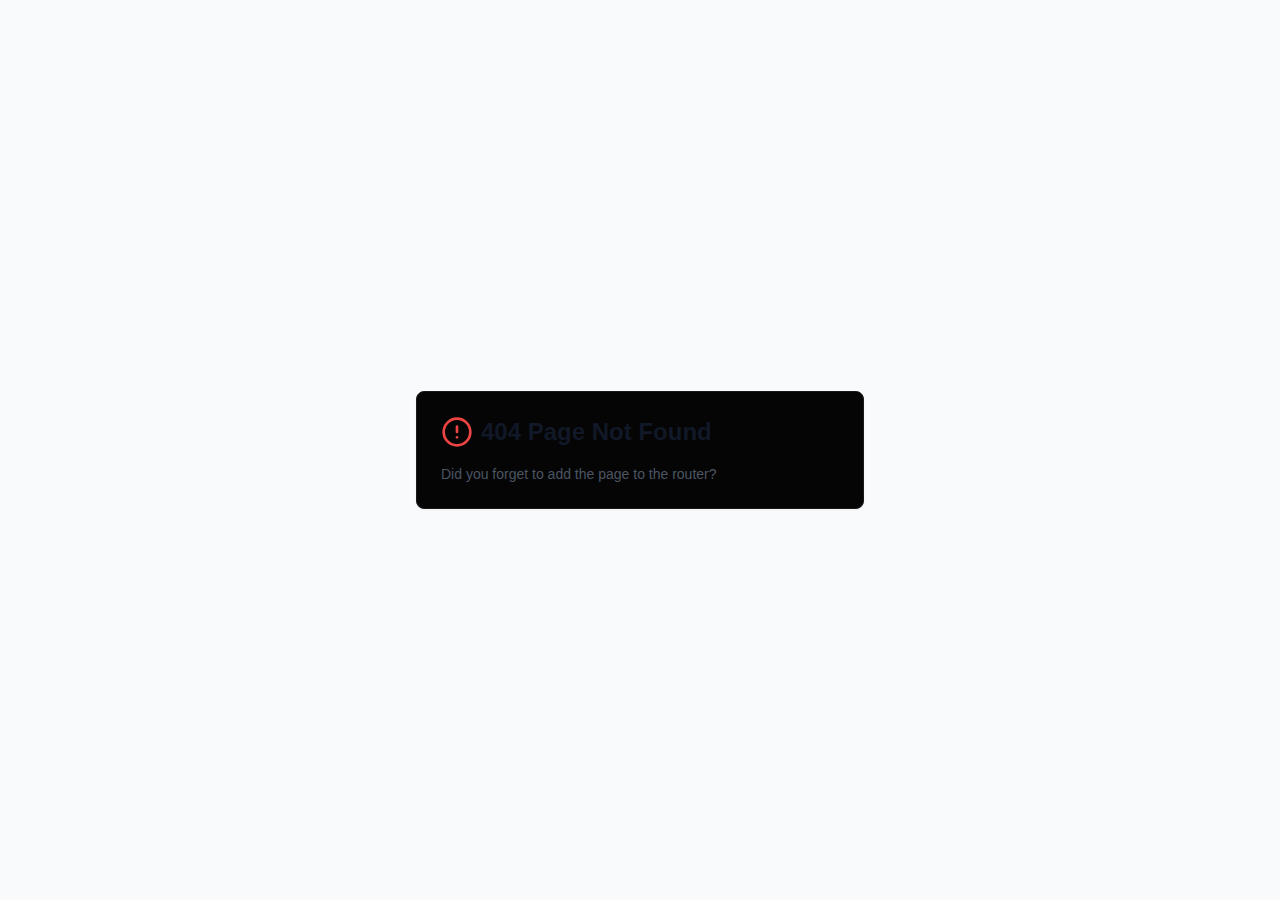
<file: index.html>
<!DOCTYPE html>
<html lang="id">
  <head>
    <meta charset="UTF-8" />
    <meta name="viewport" content="width=device-width, initial-scale=1.0, maximum-scale=1" />
    <link rel="icon" type="image/webp" href="https://kikagaku.pages.dev/faviconputarbosofficial.webp" />
    <title>PUTARBOS: Situs 168 Ramah Pemain dan Aman dari Risiko</title>
    <meta name="description" content="PUTARBOS adalah situs 168 yang ramah pemain dan aman dari risiko. Dengan sistem transparan, keamanan terjamin, dan pengalaman bermain yang adil, PUTARBOS memberikan kenyamanan maksimal bagi setiap pemain. Nikmati berbagai permainan seru dengan RTP terpercaya, bonus menarik, dan dukungan layanan pelanggan yang siap membantu kapan saja" />
    <meta name="google-site-verification" content="T3nzVuJMmPf0Kj7Zd2HpgSw4anyg8uRp_Z5i_AxXdQ0" />
    <meta name="keywords" content="PUTARBOS, situs 168, RTP transparan, responsible gaming, panduan bermain, keamanan gaming" />
    <meta name="robots" content="index, follow" />
    <link rel="canonical" href="https://sqeelagzjlapp.rfparty.xyz/" />
    <link rel="amphtml" href="/amp.html" />
    <link rel="preconnect" href="https://fonts.googleapis.com">
    <link rel="preconnect" href="https://fonts.gstatic.com" crossorigin>
    <link href="https://fonts.googleapis.com/css2?family=Inter:ital,opsz,wght@0,14..32,100..900;1,14..32,100..900&family=JetBrains+Mono:ital,wght@0,100..800;1,100..800&display=swap" rel="stylesheet">
    
    <!-- Schema.org JSON-LD -->
    <script type="application/ld+json">
    {
        "@context": "https://schema.org",
        "@type": "WebPage",
        "name": "PUTARBOS: Situs 168 Ramah Pemain dan Aman dari Risiko",
        "description": "Platform gaming transparan dengan informasi RTP real-time dan panduan bermain bertanggung jawab untuk pemain Indonesia.",
        "url": "https://talos18.com",
        "dateModified": "2026-01-31",
        "mainEntity": {
            "@type": "FAQPage",
            "mainEntity": [
                {
                    "@type": "Question",
                    "name": "Apa itu RTP dan mengapa penting?",
                    "acceptedAnswer": {
                        "@type": "Answer",
                        "text": "RTP (Return to Player) adalah persentase teoretis dari total taruhan yang dikembalikan kepada pemain dalam jangka panjang. Informasi RTP penting untuk transparansi dan membantu pemain memahami ekspektasi permainan."
                    }
                },
                {
                    "@type": "Question", 
                    "name": "Bagaimana cara bermain dengan bertanggung jawab?",
                    "acceptedAnswer": {
                        "@type": "Answer",
                        "text": "Bermain bertanggung jawab meliputi menetapkan batas waktu dan budget, tidak mengejar kekalahan, dan berhenti saat sudah mencapai target atau batas yang ditetapkan."
                    }
                }
            ]
        }
    }
    </script>
    <script type="module" crossorigin src="/index-CcvCiryp.js"></script>
    <link rel="stylesheet" crossorigin href="/index-DLVbua7_.css">
  </head>
  <body>
    <div id="root"></div>

    <script type="text/javascript" src="https://replit.com/public/js/replit-dev-banner.js"></script>
  </body>
</html>
</file>
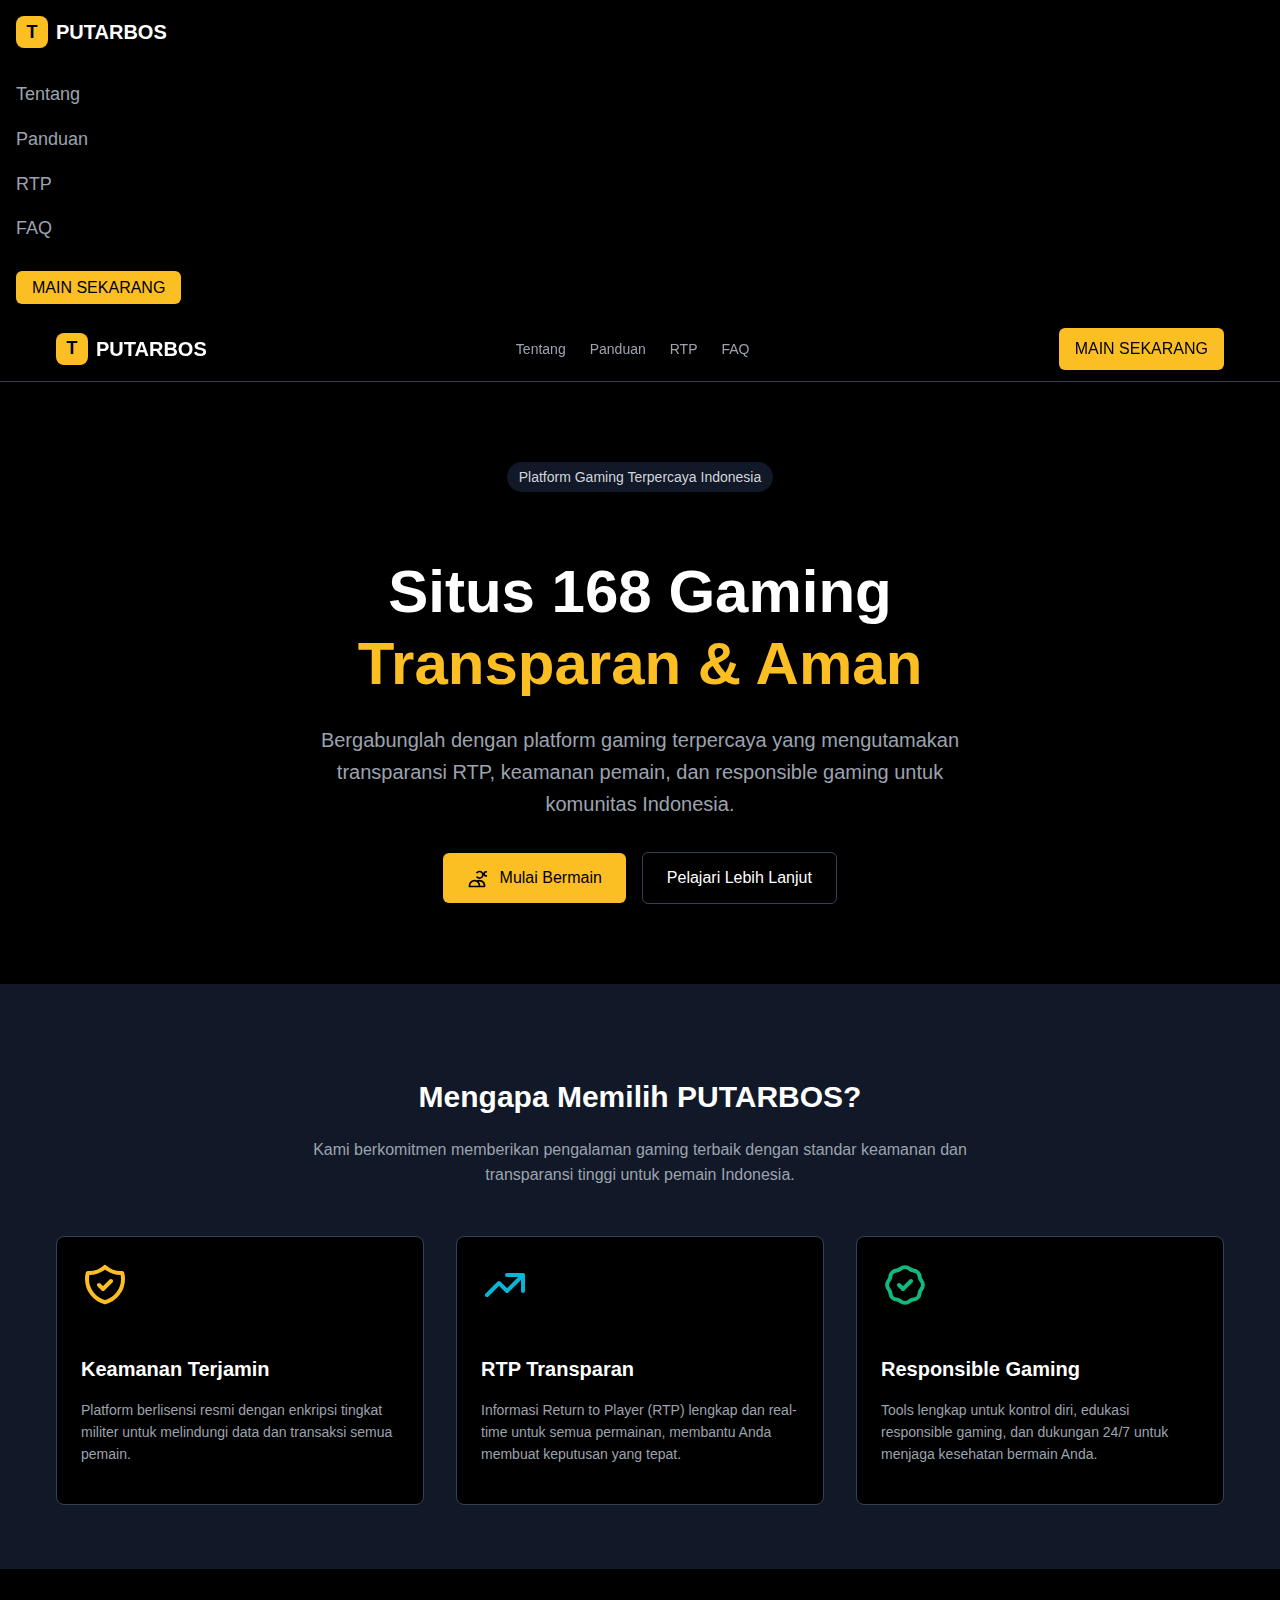
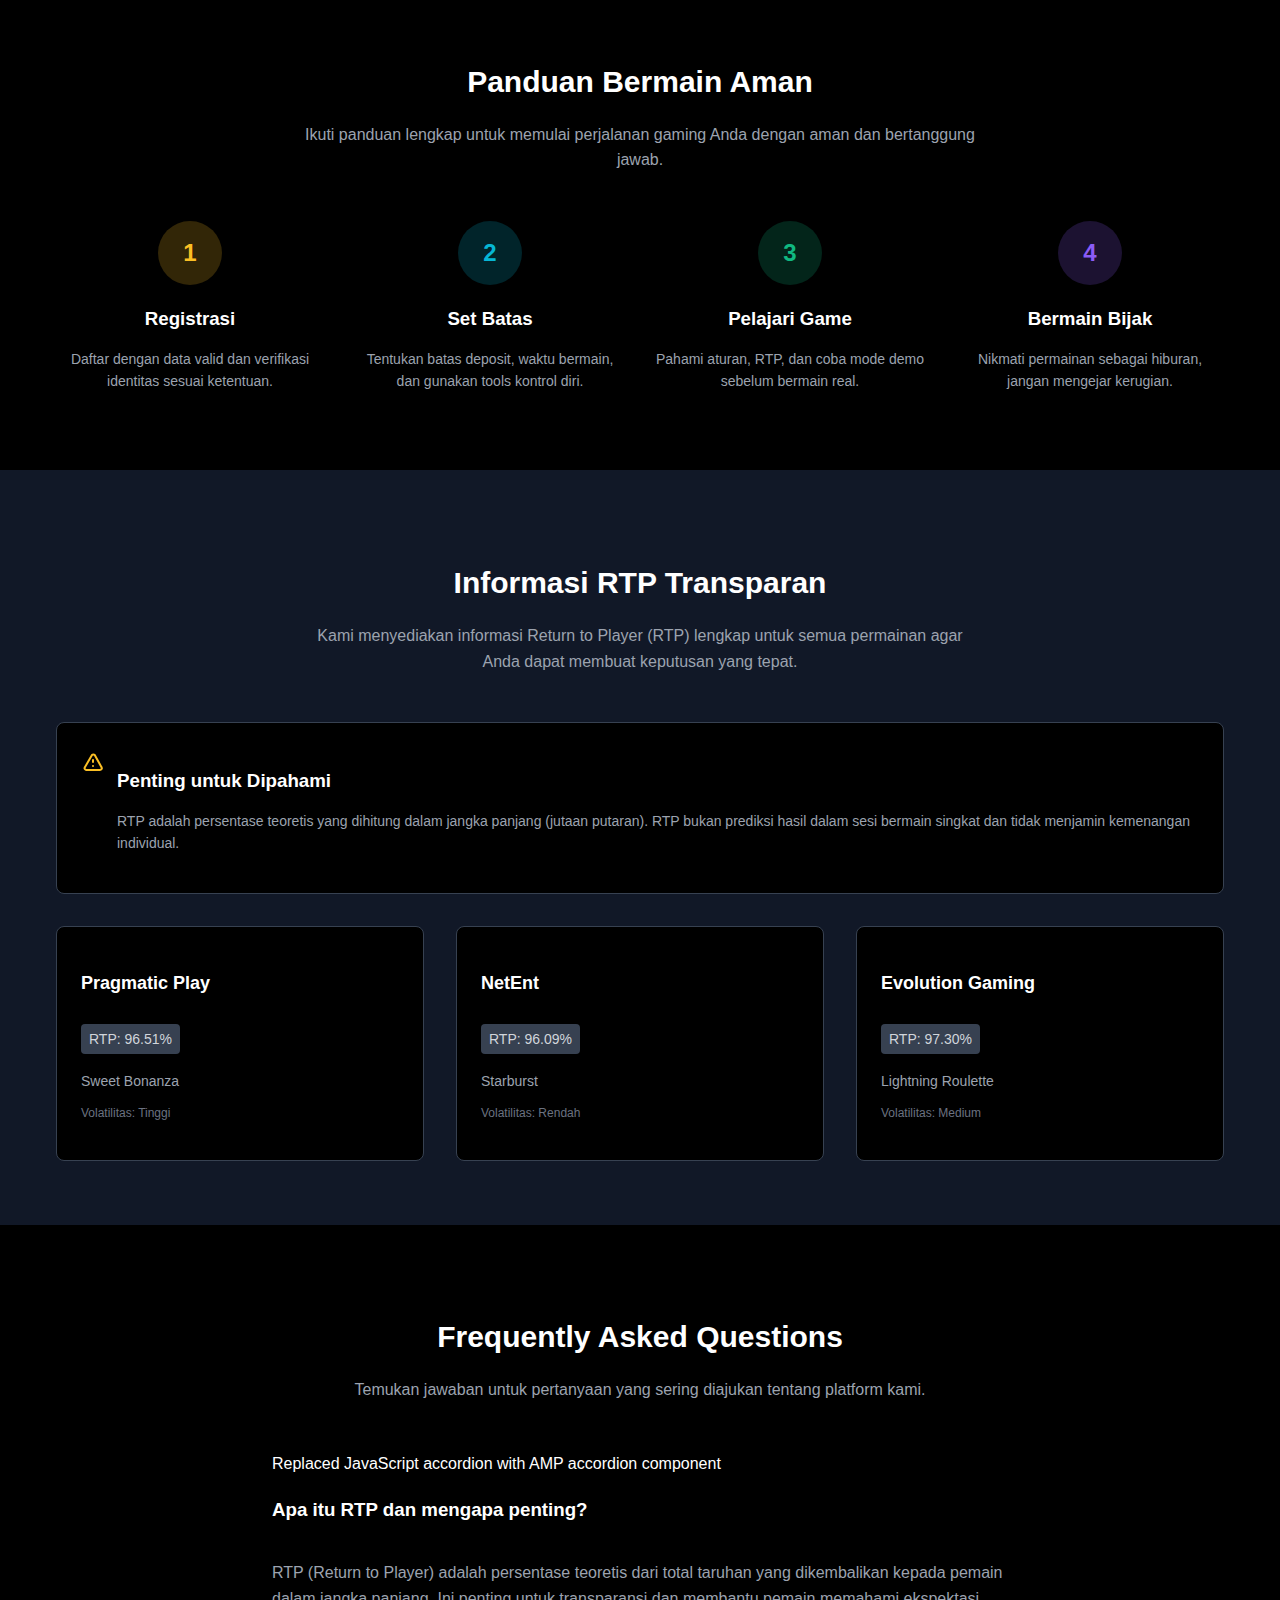
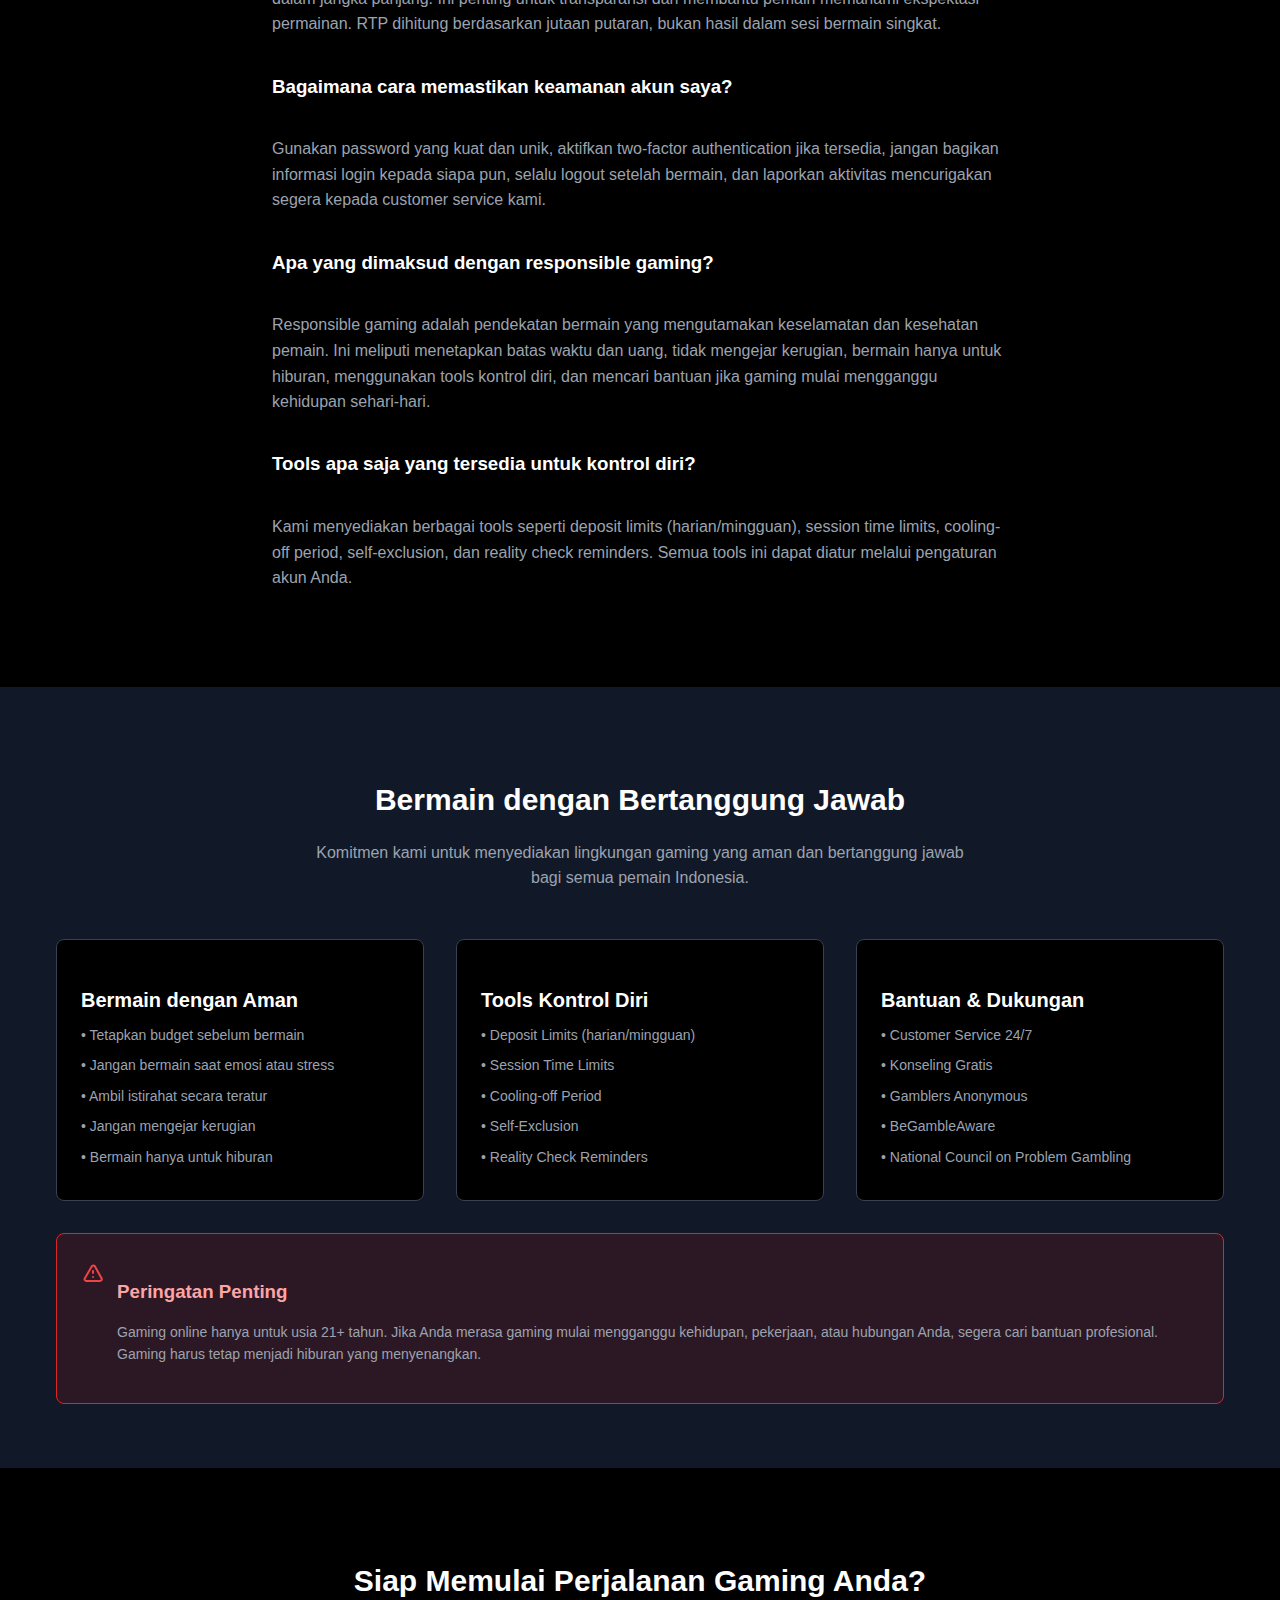
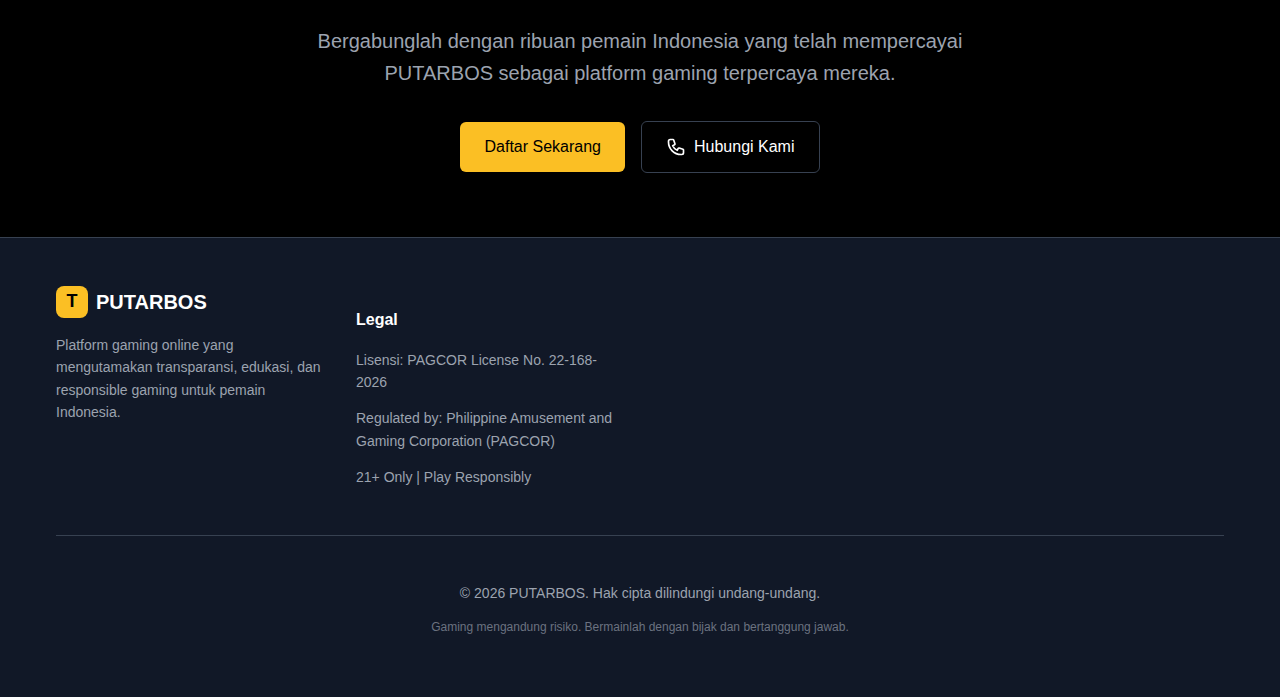
<file: amp.html>
<!doctype html>
<html ⚡ lang="id">
  <head>
    <meta charset="utf-8" />
    <script async src="https://cdn.ampproject.org/v0.js"></script>
    <script
      async
      custom-element="amp-accordion"
      src="https://cdn.ampproject.org/v0/amp-accordion-0.1.js"
    ></script>
    <script
      async
      custom-element="amp-sidebar"
      src="https://cdn.ampproject.org/v0/amp-sidebar-0.1.js"
    ></script>
    <title>PUTARBOS - Situs Gaming Terpercaya Indonesia</title>
    <link rel="canonical" href="https://sqeelagzjlapp.rfparty.xyz/" />
    <meta
      name="viewport"
      content="width=device-width,minimum-scale=1,initial-scale=1"
    />
    <link
      rel="shortcut icon"
      href="https://kikagaku.pages.dev/faviconputarbosofficial.webp"
    />
    <style amp-boilerplate>
      body {
        -webkit-animation: -amp-start 8s steps(1, end) 0s 1 normal both;
        -moz-animation: -amp-start 8s steps(1, end) 0s 1 normal both;
        -ms-animation: -amp-start 8s steps(1, end) 0s 1 normal both;
        animation: -amp-start 8s steps(1, end) 0s 1 normal both;
      }
      @-webkit-keyframes -amp-start {
        from {
          visibility: hidden;
        }
        to {
          visibility: visible;
        }
      }
      @-moz-keyframes -amp-start {
        from {
          visibility: hidden;
        }
        to {
          visibility: visible;
        }
      }
      @-ms-keyframes -amp-start {
        from {
          visibility: hidden;
        }
        to {
          visibility: visible;
        }
      }
      @-o-keyframes -amp-start {
        from {
          visibility: hidden;
        }
        to {
          visibility: visible;
        }
      }
      @keyframes -amp-start {
        from {
          visibility: hidden;
        }
        to {
          visibility: visible;
        }
      }
    </style>
    <noscript
      ><style amp-boilerplate>
        body {
          -webkit-animation: none;
          -moz-animation: none;
          -ms-animation: none;
          animation: none;
        }
      </style></noscript
    >

    <style amp-custom>
      * {
        box-sizing: border-box;
      }

      body {
        font-family:
          -apple-system, BlinkMacSystemFont, "Segoe UI", Roboto, sans-serif;
        margin: 0;
        padding: 0;
        background-color: #000000;
        color: #ffffff;
        line-height: 1.6;
      }

      .container {
        max-width: 1200px;
        margin: 0 auto;
        padding: 0 1rem;
      }

      /* Header Styles */
      .header {
        position: sticky;
        top: 0;
        z-index: 50;
        width: 100%;
        border-bottom: 1px solid #374151;
        background-color: rgba(0, 0, 0, 0.95);
        backdrop-filter: blur(10px);
      }

      .header-content {
        display: flex;
        height: 4rem;
        align-items: center;
        justify-content: space-between;
      }

      .logo {
        display: flex;
        align-items: center;
        gap: 0.5rem;
      }

      .logo-icon {
        height: 2rem;
        width: 2rem;
        border-radius: 0.5rem;
        background-color: #fbbf24;
        display: flex;
        align-items: center;
        justify-content: center;
      }

      .logo-text {
        font-weight: bold;
        font-size: 1.25rem;
        color: #ffffff;
      }

      .nav-desktop {
        display: none;
        align-items: center;
        gap: 1.5rem;
      }

      @media (min-width: 768px) {
        .nav-desktop {
          display: flex;
        }
      }

      .nav-link {
        font-size: 0.875rem;
        font-weight: 500;
        color: #9ca3af;
        text-decoration: none;
        transition: color 0.3s;
      }

      .nav-link:hover {
        color: #ffffff;
      }

      .btn-primary {
        background-color: #fbbf24;
        color: #000000;
        padding: 0.5rem 1rem;
        border-radius: 0.375rem;
        font-weight: 500;
        text-decoration: none;
        transition: background-color 0.3s;
        border: none;
        cursor: pointer;
      }

      .btn-primary:hover {
        background-color: #f59e0b;
      }

      .btn-secondary {
        border: 1px solid #374151;
        color: #ffffff;
        padding: 0.75rem 1.5rem;
        border-radius: 0.375rem;
        font-weight: 500;
        text-decoration: none;
        transition: background-color 0.3s;
        background-color: transparent;
        cursor: pointer;
      }

      .btn-secondary:hover {
        background-color: #111827;
      }

      .hamburger {
        display: block;
        background: none;
        border: none;
        color: white;
        font-size: 1.5rem;
        cursor: pointer;
      }

      @media (min-width: 768px) {
        .hamburger {
          display: none;
        }
      }

      /* Hero Section */
      .hero {
        padding: 5rem 1rem;
        text-align: center;
      }

      .badge {
        display: inline-block;
        margin-bottom: 1.5rem;
        background-color: #111827;
        color: #d1d5db;
        padding: 0.25rem 0.75rem;
        border-radius: 9999px;
        font-size: 0.875rem;
      }

      .hero-title {
        font-size: 2.5rem;
        font-weight: bold;
        color: #ffffff;
        margin-bottom: 1.5rem;
        line-height: 1.2;
      }

      @media (min-width: 768px) {
        .hero-title {
          font-size: 3.75rem;
        }
      }

      .hero-highlight {
        color: #fbbf24;
        display: block;
      }

      .hero-subtitle {
        font-size: 1.25rem;
        color: #9ca3af;
        margin-bottom: 2rem;
        max-width: 42rem;
        margin-left: auto;
        margin-right: auto;
      }

      .hero-buttons {
        display: flex;
        flex-direction: column;
        gap: 1rem;
        justify-content: center;
        align-items: center;
      }

      @media (min-width: 640px) {
        .hero-buttons {
          flex-direction: row;
        }
      }

      /* Section Styles */
      .section {
        padding: 4rem 1rem;
      }

      .section-gray {
        background-color: #111827;
      }

      .section-title {
        font-size: 1.875rem;
        font-weight: bold;
        color: #ffffff;
        margin-bottom: 1rem;
        text-align: center;
      }

      .section-subtitle {
        color: #9ca3af;
        max-width: 42rem;
        margin: 0 auto 3rem auto;
        text-align: center;
      }

      /* Grid Layouts */
      .grid {
        display: grid;
        gap: 2rem;
      }

      .grid-3 {
        grid-template-columns: 1fr;
      }

      @media (min-width: 768px) {
        .grid-3 {
          grid-template-columns: repeat(3, 1fr);
        }
      }

      .grid-4 {
        grid-template-columns: 1fr;
      }

      @media (min-width: 768px) {
        .grid-4 {
          grid-template-columns: repeat(2, 1fr);
        }
      }

      @media (min-width: 1024px) {
        .grid-4 {
          grid-template-columns: repeat(4, 1fr);
        }
      }

      /* Card Styles */
      .card {
        border: 1px solid #374151;
        background-color: #000000;
        border-radius: 0.5rem;
        padding: 1.5rem;
      }

      .card-icon {
        height: 3rem;
        width: 3rem;
        margin-bottom: 1rem;
      }

      .card-title {
        font-size: 1.25rem;
        font-weight: bold;
        color: #ffffff;
        margin-bottom: 0.5rem;
      }

      .card-text {
        color: #9ca3af;
        font-size: 0.875rem;
      }

      /* Step Cards */
      .step-card {
        text-align: center;
      }

      .step-number {
        width: 4rem;
        height: 4rem;
        border-radius: 50%;
        display: flex;
        align-items: center;
        justify-content: center;
        margin: 0 auto 1rem auto;
        font-size: 1.5rem;
        font-weight: bold;
      }

      .step-1 {
        background-color: rgba(251, 191, 36, 0.2);
        color: #fbbf24;
      }
      .step-2 {
        background-color: rgba(6, 182, 212, 0.2);
        color: #06b6d4;
      }
      .step-3 {
        background-color: rgba(16, 185, 129, 0.2);
        color: #10b981;
      }
      .step-4 {
        background-color: rgba(139, 92, 246, 0.2);
        color: #8b5cf6;
      }

      .step-title {
        font-weight: 600;
        color: #ffffff;
        margin-bottom: 0.5rem;
      }

      .step-text {
        font-size: 0.875rem;
        color: #9ca3af;
      }

      /* RTP Cards */
      .rtp-card {
        border: 1px solid #374151;
        background-color: #000000;
        border-radius: 0.5rem;
        padding: 1.5rem;
      }

      .rtp-badge {
        display: inline-block;
        background-color: #374151;
        color: #d1d5db;
        padding: 0.25rem 0.5rem;
        border-radius: 0.25rem;
        font-size: 0.875rem;
        margin-top: 0.5rem;
      }

      /* Alert Styles */
      .alert {
        padding: 1.5rem;
        background-color: rgba(153, 27, 27, 0.2);
        border: 1px solid #dc2626;
        border-radius: 0.5rem;
        margin-top: 2rem;
      }

      .alert-content {
        display: flex;
        align-items: flex-start;
        gap: 0.75rem;
      }

      .alert-icon {
        height: 1.5rem;
        width: 1.5rem;
        color: #ef4444;
        margin-top: 0.25rem;
        flex-shrink: 0;
      }

      .alert-title {
        font-weight: 600;
        color: #fca5a5;
        margin-bottom: 0.5rem;
      }

      .alert-text {
        font-size: 0.875rem;
        color: #9ca3af;
      }

      /* Warning Box */
      .warning-box {
        background-color: #000000;
        border-radius: 0.5rem;
        padding: 1.5rem;
        margin-bottom: 2rem;
        border: 1px solid #374151;
      }

      .warning-content {
        display: flex;
        align-items: flex-start;
        gap: 0.75rem;
      }

      .warning-icon {
        height: 1.5rem;
        width: 1.5rem;
        color: #fbbf24;
        margin-top: 0.25rem;
        flex-shrink: 0;
      }

      .warning-title {
        font-weight: 600;
        color: #ffffff;
        margin-bottom: 0.5rem;
      }

      .warning-text {
        font-size: 0.875rem;
        color: #9ca3af;
      }

      /* Footer */
      .footer {
        background-color: #111827;
        border-top: 1px solid #374151;
        padding: 3rem 1rem;
      }

      .footer-grid {
        display: grid;
        grid-template-columns: 1fr;
        gap: 2rem;
        margin-bottom: 2rem;
      }

      @media (min-width: 768px) {
        .footer-grid {
          grid-template-columns: repeat(4, 1fr);
        }
      }

      .footer-title {
        font-weight: 600;
        color: #ffffff;
        margin-bottom: 1rem;
      }

      .footer-list {
        list-style: none;
        padding: 0;
        margin: 0;
      }

      .footer-list li {
        margin-bottom: 0.5rem;
      }

      .footer-link {
        font-size: 0.875rem;
        color: #9ca3af;
        text-decoration: none;
        transition: color 0.3s;
      }

      .footer-link:hover {
        color: #ffffff;
      }

      .footer-bottom {
        border-top: 1px solid #374151;
        padding-top: 2rem;
        text-align: center;
      }

      .footer-copyright {
        font-size: 0.875rem;
        color: #9ca3af;
      }

      .footer-disclaimer {
        font-size: 0.75rem;
        color: #6b7280;
        margin-top: 0.5rem;
      }

      /* Sidebar Styles */
      .sidebar {
        background-color: #000000;
        padding: 1rem;
      }

      .sidebar-nav {
        list-style: none;
        padding: 0;
        margin: 2rem 0;
      }

      .sidebar-nav li {
        margin-bottom: 1rem;
      }

      .sidebar-nav a {
        color: #9ca3af;
        text-decoration: none;
        font-size: 1.125rem;
        transition: color 0.3s;
      }

      .sidebar-nav a:hover {
        color: #ffffff;
      }

      /* Utility Classes */
      .text-center {
        text-align: center;
      }
      .mb-2 {
        margin-bottom: 0.5rem;
      }
      .mb-4 {
        margin-bottom: 1rem;
      }
      .mb-8 {
        margin-bottom: 2rem;
      }
      .mt-8 {
        margin-top: 2rem;
      }
      .max-w-3xl {
        max-width: 48rem;
        margin-left: auto;
        margin-right: auto;
      }

      /* Icon Colors */
      .text-yellow {
        color: #fbbf24;
      }
      .text-cyan {
        color: #06b6d4;
      }
      .text-green {
        color: #10b981;
      }
      .text-purple {
        color: #8b5cf6;
      }
      .text-red {
        color: #ef4444;
      }
    </style>
  </head>
  <body>
    <amp-sidebar id="sidebar" layout="nodisplay" side="left">
      <div class="sidebar">
        <div class="logo mb-4">
          <div class="logo-icon">
            <span style="color: #000000; font-weight: bold; font-size: 1.125rem"
              >T</span
            >
          </div>
          <span class="logo-text">PUTARBOS</span>
        </div>
        <ul class="sidebar-nav">
          <li><a href="#tentang">Tentang</a></li>
          <li><a href="#panduan">Panduan</a></li>
          <li><a href="#rtp">RTP</a></li>
          <li><a href="#faq">FAQ</a></li>
        </ul>
        <a href="https://fenrear.pages.dev/" class="btn-primary"
          >MAIN SEKARANG</a
        >
      </div>
    </amp-sidebar>
    <header class="header">
      <div class="container">
        <div class="header-content">
          <div class="logo">
            <div class="logo-icon">
              <span
                style="color: #000000; font-weight: bold; font-size: 1.125rem"
                >T</span
              >
            </div>
            <span class="logo-text">PUTARBOS</span>
          </div>
          <nav class="nav-desktop">
            <a href="#tentang" class="nav-link">Tentang</a>
            <a href="#panduan" class="nav-link">Panduan</a>
            <a href="#rtp" class="nav-link">RTP</a>
            <a href="#faq" class="nav-link">FAQ</a>
          </nav>
          <div style="display: flex; align-items: center; gap: 1rem">
            <a href="https://fenrear.pages.dev/" class="btn-primary"
              >MAIN SEKARANG</a
            >
            <button class="hamburger" on="tap:sidebar.toggle">☰</button>
          </div>
        </div>
      </div>
    </header>

    <section class="hero">
      <div class="container">
        <span class="badge">Platform Gaming Terpercaya Indonesia</span>
        <h1 class="hero-title">
          Situs 168 Gaming
          <span class="hero-highlight">Transparan & Aman</span>
        </h1>
        <p class="hero-subtitle">
          Bergabunglah dengan platform gaming terpercaya yang mengutamakan
          transparansi RTP, keamanan pemain, dan responsible gaming untuk
          komunitas Indonesia.
        </p>
        <div class="hero-buttons">
          <a
            href="https://fenrear.pages.dev/"
            class="btn-primary"
            style="padding: 0.75rem 1.5rem"
          >
            <svg
              style="
                display: inline;
                margin-right: 0.5rem;
                height: 1.25rem;
                width: 1.25rem;
                vertical-align: middle;
              "
              fill="none"
              stroke="currentColor"
              viewBox="0 0 24 24"
            >
              <path
                stroke-linecap="round"
                stroke-linejoin="round"
                stroke-width="2"
                d="M12 4.354a4 4 0 110 5.292M15 21H3v-1a6 6 0 0112 0v1zm0 0h6v-1a6 6 0 00-9-5.197m13.5-9a2.5 2.5 0 11-5 0 2.5 2.5 0 015 0z"
              ></path>
            </svg>
            Mulai Bermain
          </a>
          <a href="https://fenrear.pages.dev/" class="btn-secondary"
            >Pelajari Lebih Lanjut</a
          >
        </div>
      </div>
    </section>

    <section id="tentang" class="section section-gray">
      <div class="container">
        <h2 class="section-title">Mengapa Memilih PUTARBOS?</h2>
        <p class="section-subtitle">
          Kami berkomitmen memberikan pengalaman gaming terbaik dengan standar
          keamanan dan transparansi tinggi untuk pemain Indonesia.
        </p>
        <div class="grid grid-3">
          <div class="card">
            <svg
              class="card-icon text-yellow"
              fill="none"
              stroke="currentColor"
              viewBox="0 0 24 24"
            >
              <path
                stroke-linecap="round"
                stroke-linejoin="round"
                stroke-width="2"
                d="M9 12l2 2 4-4m5.618-4.016A11.955 11.955 0 0112 2.944a11.955 11.955 0 01-8.618 3.04A12.02 12.02 0 003 9c0 5.591 3.824 10.29 9 11.622 5.176-1.332 9-6.03 9-11.622 0-1.042-.133-2.052-.382-3.016z"
              ></path>
            </svg>
            <h3 class="card-title">Keamanan Terjamin</h3>
            <p class="card-text">
              Platform berlisensi resmi dengan enkripsi tingkat militer untuk
              melindungi data dan transaksi semua pemain.
            </p>
          </div>

          <div class="card">
            <svg
              class="card-icon text-cyan"
              fill="none"
              stroke="currentColor"
              viewBox="0 0 24 24"
            >
              <path
                stroke-linecap="round"
                stroke-linejoin="round"
                stroke-width="2"
                d="M13 7h8m0 0v8m0-8l-8 8-4-4-6 6"
              ></path>
            </svg>
            <h3 class="card-title">RTP Transparan</h3>
            <p class="card-text">
              Informasi Return to Player (RTP) lengkap dan real-time untuk semua
              permainan, membantu Anda membuat keputusan yang tepat.
            </p>
          </div>

          <div class="card">
            <svg
              class="card-icon text-green"
              fill="none"
              stroke="currentColor"
              viewBox="0 0 24 24"
            >
              <path
                stroke-linecap="round"
                stroke-linejoin="round"
                stroke-width="2"
                d="M9 12l2 2 4-4M7.835 4.697a3.42 3.42 0 001.946-.806 3.42 3.42 0 014.438 0 3.42 3.42 0 001.946.806 3.42 3.42 0 013.138 3.138 3.42 3.42 0 00.806 1.946 3.42 3.42 0 010 4.438 3.42 3.42 0 00-.806 1.946 3.42 3.42 0 01-3.138 3.138 3.42 3.42 0 00-1.946.806 3.42 3.42 0 01-4.438 0 3.42 3.42 0 00-1.946-.806 3.42 3.42 0 01-3.138-3.138 3.42 3.42 0 00-.806-1.946 3.42 3.42 0 010-4.438 3.42 3.42 0 00.806-1.946 3.42 3.42 0 013.138-3.138z"
              ></path>
            </svg>
            <h3 class="card-title">Responsible Gaming</h3>
            <p class="card-text">
              Tools lengkap untuk kontrol diri, edukasi responsible gaming, dan
              dukungan 24/7 untuk menjaga kesehatan bermain Anda.
            </p>
          </div>
        </div>
      </div>
    </section>

    <section id="panduan" class="section">
      <div class="container">
        <h2 class="section-title">Panduan Bermain Aman</h2>
        <p class="section-subtitle">
          Ikuti panduan lengkap untuk memulai perjalanan gaming Anda dengan aman
          dan bertanggung jawab.
        </p>
        <div class="grid grid-4">
          <div class="step-card">
            <div class="step-number step-1">1</div>
            <h3 class="step-title">Registrasi</h3>
            <p class="step-text">
              Daftar dengan data valid dan verifikasi identitas sesuai
              ketentuan.
            </p>
          </div>

          <div class="step-card">
            <div class="step-number step-2">2</div>
            <h3 class="step-title">Set Batas</h3>
            <p class="step-text">
              Tentukan batas deposit, waktu bermain, dan gunakan tools kontrol
              diri.
            </p>
          </div>

          <div class="step-card">
            <div class="step-number step-3">3</div>
            <h3 class="step-title">Pelajari Game</h3>
            <p class="step-text">
              Pahami aturan, RTP, dan coba mode demo sebelum bermain real.
            </p>
          </div>

          <div class="step-card">
            <div class="step-number step-4">4</div>
            <h3 class="step-title">Bermain Bijak</h3>
            <p class="step-text">
              Nikmati permainan sebagai hiburan, jangan mengejar kerugian.
            </p>
          </div>
        </div>
      </div>
    </section>

    <section id="rtp" class="section section-gray">
      <div class="container">
        <h2 class="section-title">Informasi RTP Transparan</h2>
        <p class="section-subtitle">
          Kami menyediakan informasi Return to Player (RTP) lengkap untuk semua
          permainan agar Anda dapat membuat keputusan yang tepat.
        </p>

        <div class="warning-box">
          <div class="warning-content">
            <svg
              class="warning-icon"
              fill="none"
              stroke="currentColor"
              viewBox="0 0 24 24"
            >
              <path
                stroke-linecap="round"
                stroke-linejoin="round"
                stroke-width="2"
                d="M12 9v2m0 4h.01m-6.938 4h13.856c1.54 0 2.502-1.667 1.732-2.5L13.732 4c-.77-.833-1.964-.833-2.732 0L3.732 16.5c-.77.833.192 2.5 1.732 2.5z"
              ></path>
            </svg>
            <div>
              <h3 class="warning-title">Penting untuk Dipahami</h3>
              <p class="warning-text">
                RTP adalah persentase teoretis yang dihitung dalam jangka
                panjang (jutaan putaran). RTP bukan prediksi hasil dalam sesi
                bermain singkat dan tidak menjamin kemenangan individual.
              </p>
            </div>
          </div>
        </div>

        <div class="grid grid-3">
          <div class="rtp-card">
            <div class="mb-4">
              <h3
                style="font-size: 1.125rem; font-weight: bold; color: #ffffff"
              >
                Pragmatic Play
              </h3>
              <span class="rtp-badge">RTP: 96.51%</span>
            </div>
            <p
              style="font-size: 0.875rem; color: #9ca3af; margin-bottom: 0.5rem"
            >
              Sweet Bonanza
            </p>
            <p style="font-size: 0.75rem; color: #6b7280">
              Volatilitas: Tinggi
            </p>
          </div>

          <div class="rtp-card">
            <div class="mb-4">
              <h3
                style="font-size: 1.125rem; font-weight: bold; color: #ffffff"
              >
                NetEnt
              </h3>
              <span class="rtp-badge">RTP: 96.09%</span>
            </div>
            <p
              style="font-size: 0.875rem; color: #9ca3af; margin-bottom: 0.5rem"
            >
              Starburst
            </p>
            <p style="font-size: 0.75rem; color: #6b7280">
              Volatilitas: Rendah
            </p>
          </div>

          <div class="rtp-card">
            <div class="mb-4">
              <h3
                style="font-size: 1.125rem; font-weight: bold; color: #ffffff"
              >
                Evolution Gaming
              </h3>
              <span class="rtp-badge">RTP: 97.30%</span>
            </div>
            <p
              style="font-size: 0.875rem; color: #9ca3af; margin-bottom: 0.5rem"
            >
              Lightning Roulette
            </p>
            <p style="font-size: 0.75rem; color: #6b7280">
              Volatilitas: Medium
            </p>
          </div>
        </div>
      </div>
    </section>

    <section id="faq" class="section">
      <div class="container max-w-3xl">
        <h2 class="section-title">Frequently Asked Questions</h2>
        <p class="section-subtitle">
          Temukan jawaban untuk pertanyaan yang sering diajukan tentang platform
          kami.
        </p>

        Replaced JavaScript accordion with AMP accordion component
        <amp-accordion>
          <section>
            <h3>Apa itu RTP dan mengapa penting?</h3>
            <div>
              <p style="color: #9ca3af; padding: 1rem 0">
                RTP (Return to Player) adalah persentase teoretis dari total
                taruhan yang dikembalikan kepada pemain dalam jangka panjang.
                Ini penting untuk transparansi dan membantu pemain memahami
                ekspektasi permainan. RTP dihitung berdasarkan jutaan putaran,
                bukan hasil dalam sesi bermain singkat.
              </p>
            </div>
          </section>

          <section>
            <h3>Bagaimana cara memastikan keamanan akun saya?</h3>
            <div>
              <p style="color: #9ca3af; padding: 1rem 0">
                Gunakan password yang kuat dan unik, aktifkan two-factor
                authentication jika tersedia, jangan bagikan informasi login
                kepada siapa pun, selalu logout setelah bermain, dan laporkan
                aktivitas mencurigakan segera kepada customer service kami.
              </p>
            </div>
          </section>

          <section>
            <h3>Apa yang dimaksud dengan responsible gaming?</h3>
            <div>
              <p style="color: #9ca3af; padding: 1rem 0">
                Responsible gaming adalah pendekatan bermain yang mengutamakan
                keselamatan dan kesehatan pemain. Ini meliputi menetapkan batas
                waktu dan uang, tidak mengejar kerugian, bermain hanya untuk
                hiburan, menggunakan tools kontrol diri, dan mencari bantuan
                jika gaming mulai mengganggu kehidupan sehari-hari.
              </p>
            </div>
          </section>

          <section>
            <h3>Tools apa saja yang tersedia untuk kontrol diri?</h3>
            <div>
              <p style="color: #9ca3af; padding: 1rem 0">
                Kami menyediakan berbagai tools seperti deposit limits
                (harian/mingguan), session time limits, cooling-off period,
                self-exclusion, dan reality check reminders. Semua tools ini
                dapat diatur melalui pengaturan akun Anda.
              </p>
            </div>
          </section>
        </amp-accordion>
      </div>
    </section>

    <section class="section section-gray">
      <div class="container">
        <h2 class="section-title">Bermain dengan Bertanggung Jawab</h2>
        <p class="section-subtitle">
          Komitmen kami untuk menyediakan lingkungan gaming yang aman dan
          bertanggung jawab bagi semua pemain Indonesia.
        </p>

        <div class="grid grid-3">
          <div class="card">
            <h3 class="card-title">Bermain dengan Aman</h3>
            <ul
              style="
                list-style: none;
                padding: 0;
                margin: 0;
                color: #9ca3af;
                font-size: 0.875rem;
              "
            >
              <li style="margin-bottom: 0.5rem">
                • Tetapkan budget sebelum bermain
              </li>
              <li style="margin-bottom: 0.5rem">
                • Jangan bermain saat emosi atau stress
              </li>
              <li style="margin-bottom: 0.5rem">
                • Ambil istirahat secara teratur
              </li>
              <li style="margin-bottom: 0.5rem">• Jangan mengejar kerugian</li>
              <li style="margin-bottom: 0.5rem">
                • Bermain hanya untuk hiburan
              </li>
            </ul>
          </div>

          <div class="card">
            <h3 class="card-title">Tools Kontrol Diri</h3>
            <ul
              style="
                list-style: none;
                padding: 0;
                margin: 0;
                color: #9ca3af;
                font-size: 0.875rem;
              "
            >
              <li style="margin-bottom: 0.5rem">
                • Deposit Limits (harian/mingguan)
              </li>
              <li style="margin-bottom: 0.5rem">• Session Time Limits</li>
              <li style="margin-bottom: 0.5rem">• Cooling-off Period</li>
              <li style="margin-bottom: 0.5rem">• Self-Exclusion</li>
              <li style="margin-bottom: 0.5rem">• Reality Check Reminders</li>
            </ul>
          </div>

          <div class="card">
            <h3 class="card-title">Bantuan & Dukungan</h3>
            <ul
              style="
                list-style: none;
                padding: 0;
                margin: 0;
                color: #9ca3af;
                font-size: 0.875rem;
              "
            >
              <li style="margin-bottom: 0.5rem">• Customer Service 24/7</li>
              <li style="margin-bottom: 0.5rem">• Konseling Gratis</li>
              <li style="margin-bottom: 0.5rem">• Gamblers Anonymous</li>
              <li style="margin-bottom: 0.5rem">• BeGambleAware</li>
              <li style="margin-bottom: 0.5rem">
                • National Council on Problem Gambling
              </li>
            </ul>
          </div>
        </div>

        <div class="alert">
          <div class="alert-content">
            <svg
              class="alert-icon"
              fill="none"
              stroke="currentColor"
              viewBox="0 0 24 24"
            >
              <path
                stroke-linecap="round"
                stroke-linejoin="round"
                stroke-width="2"
                d="M12 9v2m0 4h.01m-6.938 4h13.856c1.54 0 2.502-1.667 1.732-2.5L13.732 4c-.77-.833-1.964-.833-2.732 0L3.732 16.5c-.77.833.192 2.5 1.732 2.5z"
              ></path>
            </svg>
            <div>
              <h3 class="alert-title">Peringatan Penting</h3>
              <p class="alert-text">
                Gaming online hanya untuk usia 21+ tahun. Jika Anda merasa
                gaming mulai mengganggu kehidupan, pekerjaan, atau hubungan
                Anda, segera cari bantuan profesional. Gaming harus tetap
                menjadi hiburan yang menyenangkan.
              </p>
            </div>
          </div>
        </div>
      </div>
    </section>

    <section class="section">
      <div class="container text-center">
        <h2 class="section-title">Siap Memulai Perjalanan Gaming Anda?</h2>
        <p class="hero-subtitle">
          Bergabunglah dengan ribuan pemain Indonesia yang telah mempercayai
          PUTARBOS sebagai platform gaming terpercaya mereka.
        </p>
        <div class="hero-buttons">
          <a
            href="https://fenrear.pages.dev/"
            class="btn-primary"
            style="padding: 0.75rem 1.5rem"
            >Daftar Sekarang</a
          >
          <a
            href="https://fenrear.pages.dev/"
            class="btn-secondary"
            style="display: inline-flex; align-items: center"
          >
            <svg
              style="margin-right: 0.5rem; height: 1.25rem; width: 1.25rem"
              fill="none"
              stroke="currentColor"
              viewBox="0 0 24 24"
            >
              <path
                stroke-linecap="round"
                stroke-linejoin="round"
                stroke-width="2"
                d="M3 5a2 2 0 012-2h3.28a1 1 0 01.948.684l1.498 4.493a1 1 0 01-.502 1.21l-2.257 1.13a11.042 11.042 0 005.516 5.516l1.13-2.257a1 1 0 011.21-.502l4.493 1.498a1 1 0 01.684.949V19a2 2 0 01-2 2h-1C9.716 21 3 14.284 3 6V5z"
              ></path>
            </svg>
            Hubungi Kami
          </a>
        </div>
      </div>
    </section>

    <footer class="footer">
      <div class="container">
        <div class="footer-grid">
          <div>
            <div class="logo mb-4">
              <div class="logo-icon">
                <span
                  style="color: #000000; font-weight: bold; font-size: 1.125rem"
                  >T</span
                >
              </div>
              <span class="logo-text">PUTARBOS</span>
            </div>
            <p style="font-size: 0.875rem; color: #9ca3af">
              Platform gaming online yang mengutamakan transparansi, edukasi,
              dan responsible gaming untuk pemain Indonesia.
            </p>
          </div>

          <div>
            <h4 class="footer-title">Legal</h4>
            <p
              style="font-size: 0.875rem; color: #9ca3af; margin-bottom: 0.5rem"
            >
              Lisensi: PAGCOR License No. 22-168-2026
            </p>
            <p
              style="font-size: 0.875rem; color: #9ca3af; margin-bottom: 0.5rem"
            >
              Regulated by: Philippine Amusement and Gaming Corporation (PAGCOR)
            </p>
            <p style="font-size: 0.875rem; color: #9ca3af">
              21+ Only | Play Responsibly
            </p>
          </div>
        </div>

        <div class="footer-bottom">
          <p class="footer-copyright">
            &copy; 2026 PUTARBOS. Hak cipta dilindungi undang-undang.
          </p>
          <p class="footer-disclaimer">
            Gaming mengandung risiko. Bermainlah dengan bijak dan bertanggung
            jawab.
          </p>
        </div>
      </div>
    </footer>
  </body>
</html>
</file>
<file: index-DLVbua7_.css>
@import"https://fonts.googleapis.com/css2?family=Inter:wght@100;200;300;400;500;600;700;800;900&display=swap";@import"https://fonts.googleapis.com/css2?family=JetBrains+Mono:wght@100;200;300;400;500;600;700;800&display=swap";*,:before,:after{--tw-border-spacing-x: 0;--tw-border-spacing-y: 0;--tw-translate-x: 0;--tw-translate-y: 0;--tw-rotate: 0;--tw-skew-x: 0;--tw-skew-y: 0;--tw-scale-x: 1;--tw-scale-y: 1;--tw-pan-x: ;--tw-pan-y: ;--tw-pinch-zoom: ;--tw-scroll-snap-strictness: proximity;--tw-gradient-from-position: ;--tw-gradient-via-position: ;--tw-gradient-to-position: ;--tw-ordinal: ;--tw-slashed-zero: ;--tw-numeric-figure: ;--tw-numeric-spacing: ;--tw-numeric-fraction: ;--tw-ring-inset: ;--tw-ring-offset-width: 0px;--tw-ring-offset-color: #fff;--tw-ring-color: rgb(59 130 246 / .5);--tw-ring-offset-shadow: 0 0 #0000;--tw-ring-shadow: 0 0 #0000;--tw-shadow: 0 0 #0000;--tw-shadow-colored: 0 0 #0000;--tw-blur: ;--tw-brightness: ;--tw-contrast: ;--tw-grayscale: ;--tw-hue-rotate: ;--tw-invert: ;--tw-saturate: ;--tw-sepia: ;--tw-drop-shadow: ;--tw-backdrop-blur: ;--tw-backdrop-brightness: ;--tw-backdrop-contrast: ;--tw-backdrop-grayscale: ;--tw-backdrop-hue-rotate: ;--tw-backdrop-invert: ;--tw-backdrop-opacity: ;--tw-backdrop-saturate: ;--tw-backdrop-sepia: ;--tw-contain-size: ;--tw-contain-layout: ;--tw-contain-paint: ;--tw-contain-style: }::backdrop{--tw-border-spacing-x: 0;--tw-border-spacing-y: 0;--tw-translate-x: 0;--tw-translate-y: 0;--tw-rotate: 0;--tw-skew-x: 0;--tw-skew-y: 0;--tw-scale-x: 1;--tw-scale-y: 1;--tw-pan-x: ;--tw-pan-y: ;--tw-pinch-zoom: ;--tw-scroll-snap-strictness: proximity;--tw-gradient-from-position: ;--tw-gradient-via-position: ;--tw-gradient-to-position: ;--tw-ordinal: ;--tw-slashed-zero: ;--tw-numeric-figure: ;--tw-numeric-spacing: ;--tw-numeric-fraction: ;--tw-ring-inset: ;--tw-ring-offset-width: 0px;--tw-ring-offset-color: #fff;--tw-ring-color: rgb(59 130 246 / .5);--tw-ring-offset-shadow: 0 0 #0000;--tw-ring-shadow: 0 0 #0000;--tw-shadow: 0 0 #0000;--tw-shadow-colored: 0 0 #0000;--tw-blur: ;--tw-brightness: ;--tw-contrast: ;--tw-grayscale: ;--tw-hue-rotate: ;--tw-invert: ;--tw-saturate: ;--tw-sepia: ;--tw-drop-shadow: ;--tw-backdrop-blur: ;--tw-backdrop-brightness: ;--tw-backdrop-contrast: ;--tw-backdrop-grayscale: ;--tw-backdrop-hue-rotate: ;--tw-backdrop-invert: ;--tw-backdrop-opacity: ;--tw-backdrop-saturate: ;--tw-backdrop-sepia: ;--tw-contain-size: ;--tw-contain-layout: ;--tw-contain-paint: ;--tw-contain-style: }*,:before,:after{box-sizing:border-box;border-width:0;border-style:solid;border-color:#e5e7eb}:before,:after{--tw-content: ""}html,:host{line-height:1.5;-webkit-text-size-adjust:100%;-moz-tab-size:4;-o-tab-size:4;tab-size:4;font-family:var(--font-sans);font-feature-settings:normal;font-variation-settings:normal;-webkit-tap-highlight-color:transparent}body{margin:0;line-height:inherit}hr{height:0;color:inherit;border-top-width:1px}abbr:where([title]){-webkit-text-decoration:underline dotted;text-decoration:underline dotted}h1,h2,h3,h4,h5,h6{font-size:inherit;font-weight:inherit}a{color:inherit;text-decoration:inherit}b,strong{font-weight:bolder}code,kbd,samp,pre{font-family:var(--font-mono);font-feature-settings:normal;font-variation-settings:normal;font-size:1em}small{font-size:80%}sub,sup{font-size:75%;line-height:0;position:relative;vertical-align:baseline}sub{bottom:-.25em}sup{top:-.5em}table{text-indent:0;border-color:inherit;border-collapse:collapse}button,input,optgroup,select,textarea{font-family:inherit;font-feature-settings:inherit;font-variation-settings:inherit;font-size:100%;font-weight:inherit;line-height:inherit;letter-spacing:inherit;color:inherit;margin:0;padding:0}button,select{text-transform:none}button,input:where([type=button]),input:where([type=reset]),input:where([type=submit]){-webkit-appearance:button;background-color:transparent;background-image:none}:-moz-focusring{outline:auto}:-moz-ui-invalid{box-shadow:none}progress{vertical-align:baseline}::-webkit-inner-spin-button,::-webkit-outer-spin-button{height:auto}[type=search]{-webkit-appearance:textfield;outline-offset:-2px}::-webkit-search-decoration{-webkit-appearance:none}::-webkit-file-upload-button{-webkit-appearance:button;font:inherit}summary{display:list-item}blockquote,dl,dd,h1,h2,h3,h4,h5,h6,hr,figure,p,pre{margin:0}fieldset{margin:0;padding:0}legend{padding:0}ol,ul,menu{list-style:none;margin:0;padding:0}dialog{padding:0}textarea{resize:vertical}input::-moz-placeholder,textarea::-moz-placeholder{opacity:1;color:#9ca3af}input::placeholder,textarea::placeholder{opacity:1;color:#9ca3af}button,[role=button]{cursor:pointer}:disabled{cursor:default}img,svg,video,canvas,audio,iframe,embed,object{display:block;vertical-align:middle}img,video{max-width:100%;height:auto}[hidden]:where(:not([hidden=until-found])){display:none}*{border-color:var(--border)}body{background-color:var(--background);font-family:var(--font-sans);color:var(--foreground);-webkit-font-smoothing:antialiased;-moz-osx-font-smoothing:grayscale;overflow-x:hidden}.container{width:100%}@media (min-width: 640px){.container{max-width:640px}}@media (min-width: 768px){.container{max-width:768px}}@media (min-width: 1024px){.container{max-width:1024px}}@media (min-width: 1280px){.container{max-width:1280px}}@media (min-width: 1536px){.container{max-width:1536px}}.prose{color:var(--tw-prose-body);max-width:65ch}.prose :where(p):not(:where([class~=not-prose],[class~=not-prose] *)){margin-top:1.25em;margin-bottom:1.25em}.prose :where([class~=lead]):not(:where([class~=not-prose],[class~=not-prose] *)){color:var(--tw-prose-lead);font-size:1.25em;line-height:1.6;margin-top:1.2em;margin-bottom:1.2em}.prose :where(a):not(:where([class~=not-prose],[class~=not-prose] *)){color:var(--tw-prose-links);text-decoration:underline;font-weight:500}.prose :where(strong):not(:where([class~=not-prose],[class~=not-prose] *)){color:var(--tw-prose-bold);font-weight:600}.prose :where(a strong):not(:where([class~=not-prose],[class~=not-prose] *)){color:inherit}.prose :where(blockquote strong):not(:where([class~=not-prose],[class~=not-prose] *)){color:inherit}.prose :where(thead th strong):not(:where([class~=not-prose],[class~=not-prose] *)){color:inherit}.prose :where(ol):not(:where([class~=not-prose],[class~=not-prose] *)){list-style-type:decimal;margin-top:1.25em;margin-bottom:1.25em;padding-inline-start:1.625em}.prose :where(ol[type=A]):not(:where([class~=not-prose],[class~=not-prose] *)){list-style-type:upper-alpha}.prose :where(ol[type=a]):not(:where([class~=not-prose],[class~=not-prose] *)){list-style-type:lower-alpha}.prose :where(ol[type=A s]):not(:where([class~=not-prose],[class~=not-prose] *)){list-style-type:upper-alpha}.prose :where(ol[type=a s]):not(:where([class~=not-prose],[class~=not-prose] *)){list-style-type:lower-alpha}.prose :where(ol[type=I]):not(:where([class~=not-prose],[class~=not-prose] *)){list-style-type:upper-roman}.prose :where(ol[type=i]):not(:where([class~=not-prose],[class~=not-prose] *)){list-style-type:lower-roman}.prose :where(ol[type=I s]):not(:where([class~=not-prose],[class~=not-prose] *)){list-style-type:upper-roman}.prose :where(ol[type=i s]):not(:where([class~=not-prose],[class~=not-prose] *)){list-style-type:lower-roman}.prose :where(ol[type="1"]):not(:where([class~=not-prose],[class~=not-prose] *)){list-style-type:decimal}.prose :where(ul):not(:where([class~=not-prose],[class~=not-prose] *)){list-style-type:disc;margin-top:1.25em;margin-bottom:1.25em;padding-inline-start:1.625em}.prose :where(ol>li):not(:where([class~=not-prose],[class~=not-prose] *))::marker{font-weight:400;color:var(--tw-prose-counters)}.prose :where(ul>li):not(:where([class~=not-prose],[class~=not-prose] *))::marker{color:var(--tw-prose-bullets)}.prose :where(dt):not(:where([class~=not-prose],[class~=not-prose] *)){color:var(--tw-prose-headings);font-weight:600;margin-top:1.25em}.prose :where(hr):not(:where([class~=not-prose],[class~=not-prose] *)){border-color:var(--tw-prose-hr);border-top-width:1px;margin-top:3em;margin-bottom:3em}.prose :where(blockquote):not(:where([class~=not-prose],[class~=not-prose] *)){font-weight:500;font-style:italic;color:var(--tw-prose-quotes);border-inline-start-width:.25rem;border-inline-start-color:var(--tw-prose-quote-borders);quotes:"“""”""‘""’";margin-top:1.6em;margin-bottom:1.6em;padding-inline-start:1em}.prose :where(blockquote p:first-of-type):not(:where([class~=not-prose],[class~=not-prose] *)):before{content:open-quote}.prose :where(blockquote p:last-of-type):not(:where([class~=not-prose],[class~=not-prose] *)):after{content:close-quote}.prose :where(h1):not(:where([class~=not-prose],[class~=not-prose] *)){color:var(--tw-prose-headings);font-weight:800;font-size:2.25em;margin-top:0;margin-bottom:.8888889em;line-height:1.1111111}.prose :where(h1 strong):not(:where([class~=not-prose],[class~=not-prose] *)){font-weight:900;color:inherit}.prose :where(h2):not(:where([class~=not-prose],[class~=not-prose] *)){color:var(--tw-prose-headings);font-weight:700;font-size:1.5em;margin-top:2em;margin-bottom:1em;line-height:1.3333333}.prose :where(h2 strong):not(:where([class~=not-prose],[class~=not-prose] *)){font-weight:800;color:inherit}.prose :where(h3):not(:where([class~=not-prose],[class~=not-prose] *)){color:var(--tw-prose-headings);font-weight:600;font-size:1.25em;margin-top:1.6em;margin-bottom:.6em;line-height:1.6}.prose :where(h3 strong):not(:where([class~=not-prose],[class~=not-prose] *)){font-weight:700;color:inherit}.prose :where(h4):not(:where([class~=not-prose],[class~=not-prose] *)){color:var(--tw-prose-headings);font-weight:600;margin-top:1.5em;margin-bottom:.5em;line-height:1.5}.prose :where(h4 strong):not(:where([class~=not-prose],[class~=not-prose] *)){font-weight:700;color:inherit}.prose :where(img):not(:where([class~=not-prose],[class~=not-prose] *)){margin-top:2em;margin-bottom:2em}.prose :where(picture):not(:where([class~=not-prose],[class~=not-prose] *)){display:block;margin-top:2em;margin-bottom:2em}.prose :where(video):not(:where([class~=not-prose],[class~=not-prose] *)){margin-top:2em;margin-bottom:2em}.prose :where(kbd):not(:where([class~=not-prose],[class~=not-prose] *)){font-weight:500;font-family:inherit;color:var(--tw-prose-kbd);box-shadow:0 0 0 1px rgb(var(--tw-prose-kbd-shadows) / 10%),0 3px rgb(var(--tw-prose-kbd-shadows) / 10%);font-size:.875em;border-radius:.3125rem;padding-top:.1875em;padding-inline-end:.375em;padding-bottom:.1875em;padding-inline-start:.375em}.prose :where(code):not(:where([class~=not-prose],[class~=not-prose] *)){color:var(--tw-prose-code);font-weight:600;font-size:.875em}.prose :where(code):not(:where([class~=not-prose],[class~=not-prose] *)):before{content:"`"}.prose :where(code):not(:where([class~=not-prose],[class~=not-prose] *)):after{content:"`"}.prose :where(a code):not(:where([class~=not-prose],[class~=not-prose] *)){color:inherit}.prose :where(h1 code):not(:where([class~=not-prose],[class~=not-prose] *)){color:inherit}.prose :where(h2 code):not(:where([class~=not-prose],[class~=not-prose] *)){color:inherit;font-size:.875em}.prose :where(h3 code):not(:where([class~=not-prose],[class~=not-prose] *)){color:inherit;font-size:.9em}.prose :where(h4 code):not(:where([class~=not-prose],[class~=not-prose] *)){color:inherit}.prose :where(blockquote code):not(:where([class~=not-prose],[class~=not-prose] *)){color:inherit}.prose :where(thead th code):not(:where([class~=not-prose],[class~=not-prose] *)){color:inherit}.prose :where(pre):not(:where([class~=not-prose],[class~=not-prose] *)){color:var(--tw-prose-pre-code);background-color:var(--tw-prose-pre-bg);overflow-x:auto;font-weight:400;font-size:.875em;line-height:1.7142857;margin-top:1.7142857em;margin-bottom:1.7142857em;border-radius:.375rem;padding-top:.8571429em;padding-inline-end:1.1428571em;padding-bottom:.8571429em;padding-inline-start:1.1428571em}.prose :where(pre code):not(:where([class~=not-prose],[class~=not-prose] *)){background-color:transparent;border-width:0;border-radius:0;padding:0;font-weight:inherit;color:inherit;font-size:inherit;font-family:inherit;line-height:inherit}.prose :where(pre code):not(:where([class~=not-prose],[class~=not-prose] *)):before{content:none}.prose :where(pre code):not(:where([class~=not-prose],[class~=not-prose] *)):after{content:none}.prose :where(table):not(:where([class~=not-prose],[class~=not-prose] *)){width:100%;table-layout:auto;margin-top:2em;margin-bottom:2em;font-size:.875em;line-height:1.7142857}.prose :where(thead):not(:where([class~=not-prose],[class~=not-prose] *)){border-bottom-width:1px;border-bottom-color:var(--tw-prose-th-borders)}.prose :where(thead th):not(:where([class~=not-prose],[class~=not-prose] *)){color:var(--tw-prose-headings);font-weight:600;vertical-align:bottom;padding-inline-end:.5714286em;padding-bottom:.5714286em;padding-inline-start:.5714286em}.prose :where(tbody tr):not(:where([class~=not-prose],[class~=not-prose] *)){border-bottom-width:1px;border-bottom-color:var(--tw-prose-td-borders)}.prose :where(tbody tr:last-child):not(:where([class~=not-prose],[class~=not-prose] *)){border-bottom-width:0}.prose :where(tbody td):not(:where([class~=not-prose],[class~=not-prose] *)){vertical-align:baseline}.prose :where(tfoot):not(:where([class~=not-prose],[class~=not-prose] *)){border-top-width:1px;border-top-color:var(--tw-prose-th-borders)}.prose :where(tfoot td):not(:where([class~=not-prose],[class~=not-prose] *)){vertical-align:top}.prose :where(th,td):not(:where([class~=not-prose],[class~=not-prose] *)){text-align:start}.prose :where(figure>*):not(:where([class~=not-prose],[class~=not-prose] *)){margin-top:0;margin-bottom:0}.prose :where(figcaption):not(:where([class~=not-prose],[class~=not-prose] *)){color:var(--tw-prose-captions);font-size:.875em;line-height:1.4285714;margin-top:.8571429em}.prose{--tw-prose-body: #374151;--tw-prose-headings: #111827;--tw-prose-lead: #4b5563;--tw-prose-links: #111827;--tw-prose-bold: #111827;--tw-prose-counters: #6b7280;--tw-prose-bullets: #d1d5db;--tw-prose-hr: #e5e7eb;--tw-prose-quotes: #111827;--tw-prose-quote-borders: #e5e7eb;--tw-prose-captions: #6b7280;--tw-prose-kbd: #111827;--tw-prose-kbd-shadows: 17 24 39;--tw-prose-code: #111827;--tw-prose-pre-code: #e5e7eb;--tw-prose-pre-bg: #1f2937;--tw-prose-th-borders: #d1d5db;--tw-prose-td-borders: #e5e7eb;--tw-prose-invert-body: #d1d5db;--tw-prose-invert-headings: #fff;--tw-prose-invert-lead: #9ca3af;--tw-prose-invert-links: #fff;--tw-prose-invert-bold: #fff;--tw-prose-invert-counters: #9ca3af;--tw-prose-invert-bullets: #4b5563;--tw-prose-invert-hr: #374151;--tw-prose-invert-quotes: #f3f4f6;--tw-prose-invert-quote-borders: #374151;--tw-prose-invert-captions: #9ca3af;--tw-prose-invert-kbd: #fff;--tw-prose-invert-kbd-shadows: 255 255 255;--tw-prose-invert-code: #fff;--tw-prose-invert-pre-code: #d1d5db;--tw-prose-invert-pre-bg: rgb(0 0 0 / 50%);--tw-prose-invert-th-borders: #4b5563;--tw-prose-invert-td-borders: #374151;font-size:1rem;line-height:1.75}.prose :where(picture>img):not(:where([class~=not-prose],[class~=not-prose] *)){margin-top:0;margin-bottom:0}.prose :where(li):not(:where([class~=not-prose],[class~=not-prose] *)){margin-top:.5em;margin-bottom:.5em}.prose :where(ol>li):not(:where([class~=not-prose],[class~=not-prose] *)){padding-inline-start:.375em}.prose :where(ul>li):not(:where([class~=not-prose],[class~=not-prose] *)){padding-inline-start:.375em}.prose :where(.prose>ul>li p):not(:where([class~=not-prose],[class~=not-prose] *)){margin-top:.75em;margin-bottom:.75em}.prose :where(.prose>ul>li>p:first-child):not(:where([class~=not-prose],[class~=not-prose] *)){margin-top:1.25em}.prose :where(.prose>ul>li>p:last-child):not(:where([class~=not-prose],[class~=not-prose] *)){margin-bottom:1.25em}.prose :where(.prose>ol>li>p:first-child):not(:where([class~=not-prose],[class~=not-prose] *)){margin-top:1.25em}.prose :where(.prose>ol>li>p:last-child):not(:where([class~=not-prose],[class~=not-prose] *)){margin-bottom:1.25em}.prose :where(ul ul,ul ol,ol ul,ol ol):not(:where([class~=not-prose],[class~=not-prose] *)){margin-top:.75em;margin-bottom:.75em}.prose :where(dl):not(:where([class~=not-prose],[class~=not-prose] *)){margin-top:1.25em;margin-bottom:1.25em}.prose :where(dd):not(:where([class~=not-prose],[class~=not-prose] *)){margin-top:.5em;padding-inline-start:1.625em}.prose :where(hr+*):not(:where([class~=not-prose],[class~=not-prose] *)){margin-top:0}.prose :where(h2+*):not(:where([class~=not-prose],[class~=not-prose] *)){margin-top:0}.prose :where(h3+*):not(:where([class~=not-prose],[class~=not-prose] *)){margin-top:0}.prose :where(h4+*):not(:where([class~=not-prose],[class~=not-prose] *)){margin-top:0}.prose :where(thead th:first-child):not(:where([class~=not-prose],[class~=not-prose] *)){padding-inline-start:0}.prose :where(thead th:last-child):not(:where([class~=not-prose],[class~=not-prose] *)){padding-inline-end:0}.prose :where(tbody td,tfoot td):not(:where([class~=not-prose],[class~=not-prose] *)){padding-top:.5714286em;padding-inline-end:.5714286em;padding-bottom:.5714286em;padding-inline-start:.5714286em}.prose :where(tbody td:first-child,tfoot td:first-child):not(:where([class~=not-prose],[class~=not-prose] *)){padding-inline-start:0}.prose :where(tbody td:last-child,tfoot td:last-child):not(:where([class~=not-prose],[class~=not-prose] *)){padding-inline-end:0}.prose :where(figure):not(:where([class~=not-prose],[class~=not-prose] *)){margin-top:2em;margin-bottom:2em}.prose :where(.prose>:first-child):not(:where([class~=not-prose],[class~=not-prose] *)){margin-top:0}.prose :where(.prose>:last-child):not(:where([class~=not-prose],[class~=not-prose] *)){margin-bottom:0}.prose-lg{font-size:1.125rem;line-height:1.7777778}.prose-lg :where(p):not(:where([class~=not-prose],[class~=not-prose] *)){margin-top:1.3333333em;margin-bottom:1.3333333em}.prose-lg :where([class~=lead]):not(:where([class~=not-prose],[class~=not-prose] *)){font-size:1.2222222em;line-height:1.4545455;margin-top:1.0909091em;margin-bottom:1.0909091em}.prose-lg :where(blockquote):not(:where([class~=not-prose],[class~=not-prose] *)){margin-top:1.6666667em;margin-bottom:1.6666667em;padding-inline-start:1em}.prose-lg :where(h1):not(:where([class~=not-prose],[class~=not-prose] *)){font-size:2.6666667em;margin-top:0;margin-bottom:.8333333em;line-height:1}.prose-lg :where(h2):not(:where([class~=not-prose],[class~=not-prose] *)){font-size:1.6666667em;margin-top:1.8666667em;margin-bottom:1.0666667em;line-height:1.3333333}.prose-lg :where(h3):not(:where([class~=not-prose],[class~=not-prose] *)){font-size:1.3333333em;margin-top:1.6666667em;margin-bottom:.6666667em;line-height:1.5}.prose-lg :where(h4):not(:where([class~=not-prose],[class~=not-prose] *)){margin-top:1.7777778em;margin-bottom:.4444444em;line-height:1.5555556}.prose-lg :where(img):not(:where([class~=not-prose],[class~=not-prose] *)){margin-top:1.7777778em;margin-bottom:1.7777778em}.prose-lg :where(picture):not(:where([class~=not-prose],[class~=not-prose] *)){margin-top:1.7777778em;margin-bottom:1.7777778em}.prose-lg :where(picture>img):not(:where([class~=not-prose],[class~=not-prose] *)){margin-top:0;margin-bottom:0}.prose-lg :where(video):not(:where([class~=not-prose],[class~=not-prose] *)){margin-top:1.7777778em;margin-bottom:1.7777778em}.prose-lg :where(kbd):not(:where([class~=not-prose],[class~=not-prose] *)){font-size:.8888889em;border-radius:.3125rem;padding-top:.2222222em;padding-inline-end:.4444444em;padding-bottom:.2222222em;padding-inline-start:.4444444em}.prose-lg :where(code):not(:where([class~=not-prose],[class~=not-prose] *)){font-size:.8888889em}.prose-lg :where(h2 code):not(:where([class~=not-prose],[class~=not-prose] *)){font-size:.8666667em}.prose-lg :where(h3 code):not(:where([class~=not-prose],[class~=not-prose] *)){font-size:.875em}.prose-lg :where(pre):not(:where([class~=not-prose],[class~=not-prose] *)){font-size:.8888889em;line-height:1.75;margin-top:2em;margin-bottom:2em;border-radius:.375rem;padding-top:1em;padding-inline-end:1.5em;padding-bottom:1em;padding-inline-start:1.5em}.prose-lg :where(ol):not(:where([class~=not-prose],[class~=not-prose] *)){margin-top:1.3333333em;margin-bottom:1.3333333em;padding-inline-start:1.5555556em}.prose-lg :where(ul):not(:where([class~=not-prose],[class~=not-prose] *)){margin-top:1.3333333em;margin-bottom:1.3333333em;padding-inline-start:1.5555556em}.prose-lg :where(li):not(:where([class~=not-prose],[class~=not-prose] *)){margin-top:.6666667em;margin-bottom:.6666667em}.prose-lg :where(ol>li):not(:where([class~=not-prose],[class~=not-prose] *)){padding-inline-start:.4444444em}.prose-lg :where(ul>li):not(:where([class~=not-prose],[class~=not-prose] *)){padding-inline-start:.4444444em}.prose-lg :where(.prose-lg>ul>li p):not(:where([class~=not-prose],[class~=not-prose] *)){margin-top:.8888889em;margin-bottom:.8888889em}.prose-lg :where(.prose-lg>ul>li>p:first-child):not(:where([class~=not-prose],[class~=not-prose] *)){margin-top:1.3333333em}.prose-lg :where(.prose-lg>ul>li>p:last-child):not(:where([class~=not-prose],[class~=not-prose] *)){margin-bottom:1.3333333em}.prose-lg :where(.prose-lg>ol>li>p:first-child):not(:where([class~=not-prose],[class~=not-prose] *)){margin-top:1.3333333em}.prose-lg :where(.prose-lg>ol>li>p:last-child):not(:where([class~=not-prose],[class~=not-prose] *)){margin-bottom:1.3333333em}.prose-lg :where(ul ul,ul ol,ol ul,ol ol):not(:where([class~=not-prose],[class~=not-prose] *)){margin-top:.8888889em;margin-bottom:.8888889em}.prose-lg :where(dl):not(:where([class~=not-prose],[class~=not-prose] *)){margin-top:1.3333333em;margin-bottom:1.3333333em}.prose-lg :where(dt):not(:where([class~=not-prose],[class~=not-prose] *)){margin-top:1.3333333em}.prose-lg :where(dd):not(:where([class~=not-prose],[class~=not-prose] *)){margin-top:.6666667em;padding-inline-start:1.5555556em}.prose-lg :where(hr):not(:where([class~=not-prose],[class~=not-prose] *)){margin-top:3.1111111em;margin-bottom:3.1111111em}.prose-lg :where(hr+*):not(:where([class~=not-prose],[class~=not-prose] *)){margin-top:0}.prose-lg :where(h2+*):not(:where([class~=not-prose],[class~=not-prose] *)){margin-top:0}.prose-lg :where(h3+*):not(:where([class~=not-prose],[class~=not-prose] *)){margin-top:0}.prose-lg :where(h4+*):not(:where([class~=not-prose],[class~=not-prose] *)){margin-top:0}.prose-lg :where(table):not(:where([class~=not-prose],[class~=not-prose] *)){font-size:.8888889em;line-height:1.5}.prose-lg :where(thead th):not(:where([class~=not-prose],[class~=not-prose] *)){padding-inline-end:.75em;padding-bottom:.75em;padding-inline-start:.75em}.prose-lg :where(thead th:first-child):not(:where([class~=not-prose],[class~=not-prose] *)){padding-inline-start:0}.prose-lg :where(thead th:last-child):not(:where([class~=not-prose],[class~=not-prose] *)){padding-inline-end:0}.prose-lg :where(tbody td,tfoot td):not(:where([class~=not-prose],[class~=not-prose] *)){padding-top:.75em;padding-inline-end:.75em;padding-bottom:.75em;padding-inline-start:.75em}.prose-lg :where(tbody td:first-child,tfoot td:first-child):not(:where([class~=not-prose],[class~=not-prose] *)){padding-inline-start:0}.prose-lg :where(tbody td:last-child,tfoot td:last-child):not(:where([class~=not-prose],[class~=not-prose] *)){padding-inline-end:0}.prose-lg :where(figure):not(:where([class~=not-prose],[class~=not-prose] *)){margin-top:1.7777778em;margin-bottom:1.7777778em}.prose-lg :where(figure>*):not(:where([class~=not-prose],[class~=not-prose] *)){margin-top:0;margin-bottom:0}.prose-lg :where(figcaption):not(:where([class~=not-prose],[class~=not-prose] *)){font-size:.8888889em;line-height:1.5;margin-top:1em}.prose-lg :where(.prose-lg>:first-child):not(:where([class~=not-prose],[class~=not-prose] *)){margin-top:0}.prose-lg :where(.prose-lg>:last-child):not(:where([class~=not-prose],[class~=not-prose] *)){margin-bottom:0}.prose-invert{--tw-prose-body: var(--tw-prose-invert-body);--tw-prose-headings: var(--tw-prose-invert-headings);--tw-prose-lead: var(--tw-prose-invert-lead);--tw-prose-links: var(--tw-prose-invert-links);--tw-prose-bold: var(--tw-prose-invert-bold);--tw-prose-counters: var(--tw-prose-invert-counters);--tw-prose-bullets: var(--tw-prose-invert-bullets);--tw-prose-hr: var(--tw-prose-invert-hr);--tw-prose-quotes: var(--tw-prose-invert-quotes);--tw-prose-quote-borders: var(--tw-prose-invert-quote-borders);--tw-prose-captions: var(--tw-prose-invert-captions);--tw-prose-kbd: var(--tw-prose-invert-kbd);--tw-prose-kbd-shadows: var(--tw-prose-invert-kbd-shadows);--tw-prose-code: var(--tw-prose-invert-code);--tw-prose-pre-code: var(--tw-prose-invert-pre-code);--tw-prose-pre-bg: var(--tw-prose-invert-pre-bg);--tw-prose-th-borders: var(--tw-prose-invert-th-borders);--tw-prose-td-borders: var(--tw-prose-invert-td-borders)}.sr-only{position:absolute;width:1px;height:1px;padding:0;margin:-1px;overflow:hidden;clip:rect(0,0,0,0);white-space:nowrap;border-width:0}.pointer-events-none{pointer-events:none}.pointer-events-auto{pointer-events:auto}.visible{visibility:visible}.invisible{visibility:hidden}.fixed{position:fixed}.absolute{position:absolute}.relative{position:relative}.inset-0{top:0;right:0;bottom:0;left:0}.inset-x-0{left:0;right:0}.inset-y-0{top:0;bottom:0}.-bottom-1{bottom:-.25rem}.-bottom-12{bottom:-3rem}.-bottom-2{bottom:-.5rem}.-left-12{left:-3rem}.-right-1\/4{right:-25%}.-right-12{right:-3rem}.-right-\[10\%\]{right:-10%}.-top-1{top:-.25rem}.-top-12{top:-3rem}.-top-2{top:-.5rem}.bottom-0{bottom:0}.left-0{left:0}.left-1{left:.25rem}.left-1\/2{left:50%}.left-2{left:.5rem}.left-\[50\%\]{left:50%}.right-0{right:0}.right-1{right:.25rem}.right-2{right:.5rem}.right-3{right:.75rem}.right-4{right:1rem}.top-0{top:0}.top-1\.5{top:.375rem}.top-1\/2{top:50%}.top-2{top:.5rem}.top-3{top:.75rem}.top-3\.5{top:.875rem}.top-4{top:1rem}.top-\[1px\]{top:1px}.top-\[30\%\]{top:30%}.top-\[50\%\]{top:50%}.top-\[60\%\]{top:60%}.top-full{top:100%}.z-10{z-index:10}.z-20{z-index:20}.z-50{z-index:50}.z-\[100\]{z-index:100}.z-\[1\]{z-index:1}.-mx-1{margin-left:-.25rem;margin-right:-.25rem}.mx-2{margin-left:.5rem;margin-right:.5rem}.mx-3\.5{margin-left:.875rem;margin-right:.875rem}.mx-4{margin-left:1rem;margin-right:1rem}.mx-auto{margin-left:auto;margin-right:auto}.my-0\.5{margin-top:.125rem;margin-bottom:.125rem}.my-1{margin-top:.25rem;margin-bottom:.25rem}.-ml-4{margin-left:-1rem}.-mt-4{margin-top:-1rem}.mb-1{margin-bottom:.25rem}.mb-12{margin-bottom:3rem}.mb-24{margin-bottom:6rem}.mb-3{margin-bottom:.75rem}.mb-4{margin-bottom:1rem}.mb-6{margin-bottom:1.5rem}.mb-8{margin-bottom:2rem}.ml-1{margin-left:.25rem}.ml-12{margin-left:3rem}.ml-auto{margin-left:auto}.mr-2{margin-right:.5rem}.mt-1\.5{margin-top:.375rem}.mt-16{margin-top:4rem}.mt-2{margin-top:.5rem}.mt-24{margin-top:6rem}.mt-4{margin-top:1rem}.mt-8{margin-top:2rem}.mt-auto{margin-top:auto}.block{display:block}.inline{display:inline}.flex{display:flex}.inline-flex{display:inline-flex}.table{display:table}.grid{display:grid}.hidden{display:none}.aspect-square{aspect-ratio:1 / 1}.aspect-video{aspect-ratio:16 / 9}.size-4{width:1rem;height:1rem}.h-1{height:.25rem}.h-1\.5{height:.375rem}.h-10{height:2.5rem}.h-11{height:2.75rem}.h-12{height:3rem}.h-2{height:.5rem}.h-2\.5{height:.625rem}.h-3{height:.75rem}.h-3\.5{height:.875rem}.h-4{height:1rem}.h-5{height:1.25rem}.h-6{height:1.5rem}.h-7{height:1.75rem}.h-8{height:2rem}.h-80{height:20rem}.h-9{height:2.25rem}.h-\[1px\]{height:1px}.h-\[40\%\]{height:40%}.h-\[var\(--radix-navigation-menu-viewport-height\)\]{height:var(--radix-navigation-menu-viewport-height)}.h-\[var\(--radix-select-trigger-height\)\]{height:var(--radix-select-trigger-height)}.h-auto{height:auto}.h-full{height:100%}.h-px{height:1px}.h-svh{height:100svh}.max-h-\[--radix-context-menu-content-available-height\]{max-height:var(--radix-context-menu-content-available-height)}.max-h-\[--radix-select-content-available-height\]{max-height:var(--radix-select-content-available-height)}.max-h-\[300px\]{max-height:300px}.max-h-\[var\(--radix-dropdown-menu-content-available-height\)\]{max-height:var(--radix-dropdown-menu-content-available-height)}.max-h-screen{max-height:100vh}.min-h-0{min-height:0px}.min-h-\[80px\]{min-height:80px}.min-h-screen{min-height:100vh}.min-h-svh{min-height:100svh}.w-0{width:0px}.w-1{width:.25rem}.w-10{width:2.5rem}.w-11{width:2.75rem}.w-12{width:3rem}.w-2{width:.5rem}.w-2\.5{width:.625rem}.w-3{width:.75rem}.w-3\.5{width:.875rem}.w-3\/4{width:75%}.w-4{width:1rem}.w-5{width:1.25rem}.w-64{width:16rem}.w-7{width:1.75rem}.w-72{width:18rem}.w-8{width:2rem}.w-9{width:2.25rem}.w-\[--sidebar-width\]{width:var(--sidebar-width)}.w-\[100px\]{width:100px}.w-\[1px\]{width:1px}.w-\[300\%\]{width:300%}.w-\[80\%\]{width:80%}.w-auto{width:auto}.w-full{width:100%}.w-max{width:-moz-max-content;width:max-content}.w-px{width:1px}.min-w-0{min-width:0px}.min-w-10{min-width:2.5rem}.min-w-11{min-width:2.75rem}.min-w-5{min-width:1.25rem}.min-w-9{min-width:2.25rem}.min-w-\[12rem\]{min-width:12rem}.min-w-\[8rem\]{min-width:8rem}.min-w-\[var\(--radix-select-trigger-width\)\]{min-width:var(--radix-select-trigger-width)}.max-w-2xl{max-width:42rem}.max-w-4xl{max-width:56rem}.max-w-6xl{max-width:72rem}.max-w-\[--skeleton-width\]{max-width:var(--skeleton-width)}.max-w-lg{max-width:32rem}.max-w-max{max-width:-moz-max-content;max-width:max-content}.max-w-md{max-width:28rem}.max-w-none{max-width:none}.max-w-xs{max-width:20rem}.flex-1{flex:1 1 0%}.shrink-0{flex-shrink:0}.grow{flex-grow:1}.grow-0{flex-grow:0}.basis-full{flex-basis:100%}.caption-bottom{caption-side:bottom}.border-collapse{border-collapse:collapse}.origin-\[--radix-context-menu-content-transform-origin\]{transform-origin:var(--radix-context-menu-content-transform-origin)}.origin-\[--radix-dropdown-menu-content-transform-origin\]{transform-origin:var(--radix-dropdown-menu-content-transform-origin)}.origin-\[--radix-hover-card-content-transform-origin\]{transform-origin:var(--radix-hover-card-content-transform-origin)}.origin-\[--radix-menubar-content-transform-origin\]{transform-origin:var(--radix-menubar-content-transform-origin)}.origin-\[--radix-popover-content-transform-origin\]{transform-origin:var(--radix-popover-content-transform-origin)}.origin-\[--radix-select-content-transform-origin\]{transform-origin:var(--radix-select-content-transform-origin)}.origin-\[--radix-tooltip-content-transform-origin\]{transform-origin:var(--radix-tooltip-content-transform-origin)}.-translate-x-1\/2{--tw-translate-x: -50%;transform:translate(var(--tw-translate-x),var(--tw-translate-y)) rotate(var(--tw-rotate)) skew(var(--tw-skew-x)) skewY(var(--tw-skew-y)) scaleX(var(--tw-scale-x)) scaleY(var(--tw-scale-y))}.-translate-x-px{--tw-translate-x: -1px;transform:translate(var(--tw-translate-x),var(--tw-translate-y)) rotate(var(--tw-rotate)) skew(var(--tw-skew-x)) skewY(var(--tw-skew-y)) scaleX(var(--tw-scale-x)) scaleY(var(--tw-scale-y))}.-translate-y-1\/2{--tw-translate-y: -50%;transform:translate(var(--tw-translate-x),var(--tw-translate-y)) rotate(var(--tw-rotate)) skew(var(--tw-skew-x)) skewY(var(--tw-skew-y)) scaleX(var(--tw-scale-x)) scaleY(var(--tw-scale-y))}.translate-x-\[-50\%\]{--tw-translate-x: -50%;transform:translate(var(--tw-translate-x),var(--tw-translate-y)) rotate(var(--tw-rotate)) skew(var(--tw-skew-x)) skewY(var(--tw-skew-y)) scaleX(var(--tw-scale-x)) scaleY(var(--tw-scale-y))}.translate-x-px{--tw-translate-x: 1px;transform:translate(var(--tw-translate-x),var(--tw-translate-y)) rotate(var(--tw-rotate)) skew(var(--tw-skew-x)) skewY(var(--tw-skew-y)) scaleX(var(--tw-scale-x)) scaleY(var(--tw-scale-y))}.translate-y-\[-50\%\]{--tw-translate-y: -50%;transform:translate(var(--tw-translate-x),var(--tw-translate-y)) rotate(var(--tw-rotate)) skew(var(--tw-skew-x)) skewY(var(--tw-skew-y)) scaleX(var(--tw-scale-x)) scaleY(var(--tw-scale-y))}.rotate-180{--tw-rotate: 180deg;transform:translate(var(--tw-translate-x),var(--tw-translate-y)) rotate(var(--tw-rotate)) skew(var(--tw-skew-x)) skewY(var(--tw-skew-y)) scaleX(var(--tw-scale-x)) scaleY(var(--tw-scale-y))}.rotate-45{--tw-rotate: 45deg;transform:translate(var(--tw-translate-x),var(--tw-translate-y)) rotate(var(--tw-rotate)) skew(var(--tw-skew-x)) skewY(var(--tw-skew-y)) scaleX(var(--tw-scale-x)) scaleY(var(--tw-scale-y))}.rotate-90{--tw-rotate: 90deg;transform:translate(var(--tw-translate-x),var(--tw-translate-y)) rotate(var(--tw-rotate)) skew(var(--tw-skew-x)) skewY(var(--tw-skew-y)) scaleX(var(--tw-scale-x)) scaleY(var(--tw-scale-y))}.transform{transform:translate(var(--tw-translate-x),var(--tw-translate-y)) rotate(var(--tw-rotate)) skew(var(--tw-skew-x)) skewY(var(--tw-skew-y)) scaleX(var(--tw-scale-x)) scaleY(var(--tw-scale-y))}@keyframes pulse{50%{opacity:.5}}.animate-pulse{animation:pulse 2s cubic-bezier(.4,0,.6,1) infinite}@keyframes spin{to{transform:rotate(360deg)}}.animate-spin{animation:spin 1s linear infinite}.cursor-default{cursor:default}.cursor-pointer{cursor:pointer}.touch-none{touch-action:none}.select-none{-webkit-user-select:none;-moz-user-select:none;user-select:none}.list-inside{list-style-position:inside}.list-decimal{list-style-type:decimal}.list-disc{list-style-type:disc}.list-none{list-style-type:none}.flex-row{flex-direction:row}.flex-col{flex-direction:column}.flex-col-reverse{flex-direction:column-reverse}.flex-wrap{flex-wrap:wrap}.items-start{align-items:flex-start}.items-end{align-items:flex-end}.items-center{align-items:center}.items-stretch{align-items:stretch}.justify-center{justify-content:center}.justify-between{justify-content:space-between}.gap-1{gap:.25rem}.gap-1\.5{gap:.375rem}.gap-12{gap:3rem}.gap-16{gap:4rem}.gap-2{gap:.5rem}.gap-3{gap:.75rem}.gap-4{gap:1rem}.gap-6{gap:1.5rem}.gap-8{gap:2rem}.space-x-1>:not([hidden])~:not([hidden]){--tw-space-x-reverse: 0;margin-right:calc(.25rem * var(--tw-space-x-reverse));margin-left:calc(.25rem * calc(1 - var(--tw-space-x-reverse)))}.space-x-4>:not([hidden])~:not([hidden]){--tw-space-x-reverse: 0;margin-right:calc(1rem * var(--tw-space-x-reverse));margin-left:calc(1rem * calc(1 - var(--tw-space-x-reverse)))}.space-y-1>:not([hidden])~:not([hidden]){--tw-space-y-reverse: 0;margin-top:calc(.25rem * calc(1 - var(--tw-space-y-reverse)));margin-bottom:calc(.25rem * var(--tw-space-y-reverse))}.space-y-1\.5>:not([hidden])~:not([hidden]){--tw-space-y-reverse: 0;margin-top:calc(.375rem * calc(1 - var(--tw-space-y-reverse)));margin-bottom:calc(.375rem * var(--tw-space-y-reverse))}.space-y-12>:not([hidden])~:not([hidden]){--tw-space-y-reverse: 0;margin-top:calc(3rem * calc(1 - var(--tw-space-y-reverse)));margin-bottom:calc(3rem * var(--tw-space-y-reverse))}.space-y-16>:not([hidden])~:not([hidden]){--tw-space-y-reverse: 0;margin-top:calc(4rem * calc(1 - var(--tw-space-y-reverse)));margin-bottom:calc(4rem * var(--tw-space-y-reverse))}.space-y-2>:not([hidden])~:not([hidden]){--tw-space-y-reverse: 0;margin-top:calc(.5rem * calc(1 - var(--tw-space-y-reverse)));margin-bottom:calc(.5rem * var(--tw-space-y-reverse))}.space-y-3>:not([hidden])~:not([hidden]){--tw-space-y-reverse: 0;margin-top:calc(.75rem * calc(1 - var(--tw-space-y-reverse)));margin-bottom:calc(.75rem * var(--tw-space-y-reverse))}.space-y-4>:not([hidden])~:not([hidden]){--tw-space-y-reverse: 0;margin-top:calc(1rem * calc(1 - var(--tw-space-y-reverse)));margin-bottom:calc(1rem * var(--tw-space-y-reverse))}.space-y-6>:not([hidden])~:not([hidden]){--tw-space-y-reverse: 0;margin-top:calc(1.5rem * calc(1 - var(--tw-space-y-reverse)));margin-bottom:calc(1.5rem * var(--tw-space-y-reverse))}.space-y-8>:not([hidden])~:not([hidden]){--tw-space-y-reverse: 0;margin-top:calc(2rem * calc(1 - var(--tw-space-y-reverse)));margin-bottom:calc(2rem * var(--tw-space-y-reverse))}.overflow-auto{overflow:auto}.overflow-hidden{overflow:hidden}.overflow-x-auto{overflow-x:auto}.overflow-y-auto{overflow-y:auto}.overflow-x-hidden{overflow-x:hidden}.whitespace-nowrap{white-space:nowrap}.break-words{overflow-wrap:break-word}.rounded-\[2px\]{border-radius:2px}.rounded-\[inherit\]{border-radius:inherit}.rounded-full{border-radius:9999px}.rounded-lg{border-radius:var(--radius)}.rounded-md{border-radius:calc(var(--radius) - 2px)}.rounded-sm{border-radius:calc(var(--radius) - 4px)}.rounded-xl{border-radius:.75rem}.rounded-t-\[10px\]{border-top-left-radius:10px;border-top-right-radius:10px}.rounded-tl-sm{border-top-left-radius:calc(var(--radius) - 4px)}.border{border-width:1px}.border-2{border-width:2px}.border-\[1\.5px\]{border-width:1.5px}.border-y{border-top-width:1px;border-bottom-width:1px}.border-b{border-bottom-width:1px}.border-l{border-left-width:1px}.border-l-2{border-left-width:2px}.border-r{border-right-width:1px}.border-t{border-top-width:1px}.border-dashed{border-style:dashed}.border-\[--color-border\]{border-color:var(--color-border)}.border-border{border-color:var(--border)}.border-destructive{border-color:var(--destructive)}.border-input{border-color:var(--input)}.border-orange-400{--tw-border-opacity: 1;border-color:rgb(251 146 60 / var(--tw-border-opacity, 1))}.border-primary{border-color:var(--primary)}.border-sidebar-border{border-color:var(--sidebar-border)}.border-transparent{border-color:transparent}.border-l-transparent{border-left-color:transparent}.border-t-transparent{border-top-color:transparent}.bg-\[--color-bg\]{background-color:var(--color-bg)}.bg-accent{background-color:var(--accent)}.bg-background{background-color:var(--background)}.bg-black\/20{background-color:#0003}.bg-black\/80{background-color:#000c}.bg-border{background-color:var(--border)}.bg-card{background-color:var(--card)}.bg-cyan-200\/40{background-color:#a5f3fc66}.bg-destructive{background-color:var(--destructive)}.bg-foreground{background-color:var(--foreground)}.bg-gray-50{--tw-bg-opacity: 1;background-color:rgb(249 250 251 / var(--tw-bg-opacity, 1))}.bg-green-400{--tw-bg-opacity: 1;background-color:rgb(74 222 128 / var(--tw-bg-opacity, 1))}.bg-muted{background-color:var(--muted)}.bg-popover{background-color:var(--popover)}.bg-primary{background-color:var(--primary)}.bg-secondary{background-color:var(--secondary)}.bg-sidebar{background-color:var(--sidebar)}.bg-sidebar-border{background-color:var(--sidebar-border)}.bg-transparent{background-color:transparent}.bg-white\/30{background-color:#ffffff4d}.bg-white\/40{background-color:#fff6}.bg-white\/50{background-color:#ffffff80}.bg-white\/70{background-color:#ffffffb3}.fill-current{fill:currentColor}.p-0{padding:0}.p-1{padding:.25rem}.p-2{padding:.5rem}.p-3{padding:.75rem}.p-4{padding:1rem}.p-6{padding:1.5rem}.p-8{padding:2rem}.p-\[1px\]{padding:1px}.px-1{padding-left:.25rem;padding-right:.25rem}.px-2{padding-left:.5rem;padding-right:.5rem}.px-2\.5{padding-left:.625rem;padding-right:.625rem}.px-3{padding-left:.75rem;padding-right:.75rem}.px-4{padding-left:1rem;padding-right:1rem}.px-5{padding-left:1.25rem;padding-right:1.25rem}.px-6{padding-left:1.5rem;padding-right:1.5rem}.px-8{padding-left:2rem;padding-right:2rem}.py-0\.5{padding-top:.125rem;padding-bottom:.125rem}.py-1{padding-top:.25rem;padding-bottom:.25rem}.py-1\.5{padding-top:.375rem;padding-bottom:.375rem}.py-16{padding-top:4rem;padding-bottom:4rem}.py-2{padding-top:.5rem;padding-bottom:.5rem}.py-3{padding-top:.75rem;padding-bottom:.75rem}.py-32{padding-top:8rem;padding-bottom:8rem}.py-4{padding-top:1rem;padding-bottom:1rem}.py-6{padding-top:1.5rem;padding-bottom:1.5rem}.pb-3{padding-bottom:.75rem}.pb-4{padding-bottom:1rem}.pb-6{padding-bottom:1.5rem}.pl-2\.5{padding-left:.625rem}.pl-4{padding-left:1rem}.pl-6{padding-left:1.5rem}.pl-8{padding-left:2rem}.pr-2{padding-right:.5rem}.pr-2\.5{padding-right:.625rem}.pr-4{padding-right:1rem}.pr-8{padding-right:2rem}.pt-0{padding-top:0}.pt-1{padding-top:.25rem}.pt-16{padding-top:4rem}.pt-2{padding-top:.5rem}.pt-3{padding-top:.75rem}.pt-4{padding-top:1rem}.pt-6{padding-top:1.5rem}.pt-8{padding-top:2rem}.text-left{text-align:left}.text-center{text-align:center}.align-middle{vertical-align:middle}.font-mono{font-family:var(--font-mono)}.text-2xl{font-size:1.5rem;line-height:2rem}.text-3xl{font-size:1.875rem;line-height:2.25rem}.text-4xl{font-size:2.25rem;line-height:2.5rem}.text-\[0\.8rem\]{font-size:.8rem}.text-base{font-size:1rem;line-height:1.5rem}.text-lg{font-size:1.125rem;line-height:1.75rem}.text-sm{font-size:.875rem;line-height:1.25rem}.text-xl{font-size:1.25rem;line-height:1.75rem}.text-xs{font-size:.75rem;line-height:1rem}.font-bold{font-weight:700}.font-light{font-weight:300}.font-medium{font-weight:500}.font-normal{font-weight:400}.font-semibold{font-weight:600}.uppercase{text-transform:uppercase}.tabular-nums{--tw-numeric-spacing: tabular-nums;font-variant-numeric:var(--tw-ordinal) var(--tw-slashed-zero) var(--tw-numeric-figure) var(--tw-numeric-spacing) var(--tw-numeric-fraction)}.leading-\[0\.9\]{line-height:.9}.leading-none{line-height:1}.leading-relaxed{line-height:1.625}.leading-tight{line-height:1.25}.tracking-\[-0\.02em\]{letter-spacing:-.02em}.tracking-\[0\.2em\]{letter-spacing:.2em}.tracking-tight{letter-spacing:-.025em}.tracking-wide{letter-spacing:.025em}.tracking-wider{letter-spacing:.05em}.tracking-widest{letter-spacing:.1em}.text-accent-foreground{color:var(--accent-foreground)}.text-background{color:var(--background)}.text-card-foreground{color:var(--card-foreground)}.text-current{color:currentColor}.text-destructive{color:var(--destructive)}.text-destructive-foreground{color:var(--destructive-foreground)}.text-foreground{color:var(--foreground)}.text-gray-600{--tw-text-opacity: 1;color:rgb(75 85 99 / var(--tw-text-opacity, 1))}.text-gray-900{--tw-text-opacity: 1;color:rgb(17 24 39 / var(--tw-text-opacity, 1))}.text-muted-foreground{color:var(--muted-foreground)}.text-orange-400{--tw-text-opacity: 1;color:rgb(251 146 60 / var(--tw-text-opacity, 1))}.text-popover-foreground{color:var(--popover-foreground)}.text-primary{color:var(--primary)}.text-primary-foreground{color:var(--primary-foreground)}.text-red-500{--tw-text-opacity: 1;color:rgb(239 68 68 / var(--tw-text-opacity, 1))}.text-secondary-foreground{color:var(--secondary-foreground)}.text-sidebar-foreground{color:var(--sidebar-foreground)}.underline{text-decoration-line:underline}.underline-offset-4{text-underline-offset:4px}.opacity-0{opacity:0}.opacity-20{opacity:.2}.opacity-50{opacity:.5}.opacity-60{opacity:.6}.opacity-70{opacity:.7}.opacity-75{opacity:.75}.opacity-90{opacity:.9}.shadow-\[0_0_0_1px_hsl\(var\(--sidebar-border\)\)\]{--tw-shadow: 0 0 0 1px hsl(var(--sidebar-border));--tw-shadow-colored: 0 0 0 1px var(--tw-shadow-color);box-shadow:var(--tw-ring-offset-shadow, 0 0 #0000),var(--tw-ring-shadow, 0 0 #0000),var(--tw-shadow)}.shadow-lg{--tw-shadow: 0 10px 15px -3px rgb(0 0 0 / .1), 0 4px 6px -4px rgb(0 0 0 / .1);--tw-shadow-colored: 0 10px 15px -3px var(--tw-shadow-color), 0 4px 6px -4px var(--tw-shadow-color);box-shadow:var(--tw-ring-offset-shadow, 0 0 #0000),var(--tw-ring-shadow, 0 0 #0000),var(--tw-shadow)}.shadow-md{--tw-shadow: 0 4px 6px -1px rgb(0 0 0 / .1), 0 2px 4px -2px rgb(0 0 0 / .1);--tw-shadow-colored: 0 4px 6px -1px var(--tw-shadow-color), 0 2px 4px -2px var(--tw-shadow-color);box-shadow:var(--tw-ring-offset-shadow, 0 0 #0000),var(--tw-ring-shadow, 0 0 #0000),var(--tw-shadow)}.shadow-none{--tw-shadow: 0 0 #0000;--tw-shadow-colored: 0 0 #0000;box-shadow:var(--tw-ring-offset-shadow, 0 0 #0000),var(--tw-ring-shadow, 0 0 #0000),var(--tw-shadow)}.shadow-sm{--tw-shadow: 0 1px 2px 0 rgb(0 0 0 / .05);--tw-shadow-colored: 0 1px 2px 0 var(--tw-shadow-color);box-shadow:var(--tw-ring-offset-shadow, 0 0 #0000),var(--tw-ring-shadow, 0 0 #0000),var(--tw-shadow)}.shadow-xl{--tw-shadow: 0 20px 25px -5px rgb(0 0 0 / .1), 0 8px 10px -6px rgb(0 0 0 / .1);--tw-shadow-colored: 0 20px 25px -5px var(--tw-shadow-color), 0 8px 10px -6px var(--tw-shadow-color);box-shadow:var(--tw-ring-offset-shadow, 0 0 #0000),var(--tw-ring-shadow, 0 0 #0000),var(--tw-shadow)}.outline-none{outline:2px solid transparent;outline-offset:2px}.outline{outline-style:solid}.ring-0{--tw-ring-offset-shadow: var(--tw-ring-inset) 0 0 0 var(--tw-ring-offset-width) var(--tw-ring-offset-color);--tw-ring-shadow: var(--tw-ring-inset) 0 0 0 calc(0px + var(--tw-ring-offset-width)) var(--tw-ring-color);box-shadow:var(--tw-ring-offset-shadow),var(--tw-ring-shadow),var(--tw-shadow, 0 0 #0000)}.ring-2{--tw-ring-offset-shadow: var(--tw-ring-inset) 0 0 0 var(--tw-ring-offset-width) var(--tw-ring-offset-color);--tw-ring-shadow: var(--tw-ring-inset) 0 0 0 calc(2px + var(--tw-ring-offset-width)) var(--tw-ring-color);box-shadow:var(--tw-ring-offset-shadow),var(--tw-ring-shadow),var(--tw-shadow, 0 0 #0000)}.ring-ring{--tw-ring-color: var(--ring)}.ring-sidebar-ring{--tw-ring-color: var(--sidebar-ring)}.ring-offset-background{--tw-ring-offset-color: var(--background)}.blur{--tw-blur: blur(8px);filter:var(--tw-blur) var(--tw-brightness) var(--tw-contrast) var(--tw-grayscale) var(--tw-hue-rotate) var(--tw-invert) var(--tw-saturate) var(--tw-sepia) var(--tw-drop-shadow)}.drop-shadow{--tw-drop-shadow: drop-shadow(0 1px 2px rgb(0 0 0 / .1)) drop-shadow(0 1px 1px rgb(0 0 0 / .06));filter:var(--tw-blur) var(--tw-brightness) var(--tw-contrast) var(--tw-grayscale) var(--tw-hue-rotate) var(--tw-invert) var(--tw-saturate) var(--tw-sepia) var(--tw-drop-shadow)}.filter{filter:var(--tw-blur) var(--tw-brightness) var(--tw-contrast) var(--tw-grayscale) var(--tw-hue-rotate) var(--tw-invert) var(--tw-saturate) var(--tw-sepia) var(--tw-drop-shadow)}.backdrop-blur-xl{--tw-backdrop-blur: blur(24px);-webkit-backdrop-filter:var(--tw-backdrop-blur) var(--tw-backdrop-brightness) var(--tw-backdrop-contrast) var(--tw-backdrop-grayscale) var(--tw-backdrop-hue-rotate) var(--tw-backdrop-invert) var(--tw-backdrop-opacity) var(--tw-backdrop-saturate) var(--tw-backdrop-sepia);backdrop-filter:var(--tw-backdrop-blur) var(--tw-backdrop-brightness) var(--tw-backdrop-contrast) var(--tw-backdrop-grayscale) var(--tw-backdrop-hue-rotate) var(--tw-backdrop-invert) var(--tw-backdrop-opacity) var(--tw-backdrop-saturate) var(--tw-backdrop-sepia)}.transition{transition-property:color,background-color,border-color,text-decoration-color,fill,stroke,opacity,box-shadow,transform,filter,-webkit-backdrop-filter;transition-property:color,background-color,border-color,text-decoration-color,fill,stroke,opacity,box-shadow,transform,filter,backdrop-filter;transition-property:color,background-color,border-color,text-decoration-color,fill,stroke,opacity,box-shadow,transform,filter,backdrop-filter,-webkit-backdrop-filter;transition-timing-function:cubic-bezier(.4,0,.2,1);transition-duration:.15s}.transition-\[left\,right\,width\]{transition-property:left,right,width;transition-timing-function:cubic-bezier(.4,0,.2,1);transition-duration:.15s}.transition-\[margin\,opacity\]{transition-property:margin,opacity;transition-timing-function:cubic-bezier(.4,0,.2,1);transition-duration:.15s}.transition-\[width\,height\,padding\]{transition-property:width,height,padding;transition-timing-function:cubic-bezier(.4,0,.2,1);transition-duration:.15s}.transition-\[width\]{transition-property:width;transition-timing-function:cubic-bezier(.4,0,.2,1);transition-duration:.15s}.transition-all{transition-property:all;transition-timing-function:cubic-bezier(.4,0,.2,1);transition-duration:.15s}.transition-colors{transition-property:color,background-color,border-color,text-decoration-color,fill,stroke;transition-timing-function:cubic-bezier(.4,0,.2,1);transition-duration:.15s}.transition-opacity{transition-property:opacity;transition-timing-function:cubic-bezier(.4,0,.2,1);transition-duration:.15s}.transition-transform{transition-property:transform;transition-timing-function:cubic-bezier(.4,0,.2,1);transition-duration:.15s}.duration-1000{transition-duration:1s}.duration-200{transition-duration:.2s}.duration-300{transition-duration:.3s}.ease-in-out{transition-timing-function:cubic-bezier(.4,0,.2,1)}.ease-linear{transition-timing-function:linear}@keyframes enter{0%{opacity:var(--tw-enter-opacity, 1);transform:translate3d(var(--tw-enter-translate-x, 0),var(--tw-enter-translate-y, 0),0) scale3d(var(--tw-enter-scale, 1),var(--tw-enter-scale, 1),var(--tw-enter-scale, 1)) rotate(var(--tw-enter-rotate, 0))}}@keyframes exit{to{opacity:var(--tw-exit-opacity, 1);transform:translate3d(var(--tw-exit-translate-x, 0),var(--tw-exit-translate-y, 0),0) scale3d(var(--tw-exit-scale, 1),var(--tw-exit-scale, 1),var(--tw-exit-scale, 1)) rotate(var(--tw-exit-rotate, 0))}}.animate-in{animation-name:enter;animation-duration:.15s;--tw-enter-opacity: initial;--tw-enter-scale: initial;--tw-enter-rotate: initial;--tw-enter-translate-x: initial;--tw-enter-translate-y: initial}.fade-in-0{--tw-enter-opacity: 0}.fade-in-80{--tw-enter-opacity: .8}.zoom-in-95{--tw-enter-scale: .95}.duration-1000{animation-duration:1s}.duration-200{animation-duration:.2s}.duration-300{animation-duration:.3s}.ease-in-out{animation-timing-function:cubic-bezier(.4,0,.2,1)}.ease-linear{animation-timing-function:linear}:root{--background: hsl(0, 0%, 0%);--foreground: hsl(0, 0%, 100%);--card: hsl(0, 0%, 2%);--card-foreground: hsl(0, 0%, 100%);--popover: hsl(0, 0%, 0%);--popover-foreground: hsl(0, 0%, 100%);--primary: hsl(0, 0%, 100%);--primary-foreground: hsl(0, 0%, 0%);--secondary: hsl(0, 0%, 5%);--secondary-foreground: hsl(0, 0%, 95%);--muted: hsl(0, 0%, 8%);--muted-foreground: hsl(0, 0%, 75%);--accent: hsl(0, 0%, 100%);--accent-foreground: hsl(0, 0%, 0%);--destructive: hsl(0, 84%, 60%);--destructive-foreground: hsl(0, 0%, 98%);--border: hsl(0, 0%, 10%);--input: hsl(0, 0%, 8%);--ring: hsl(0, 0%, 100%);--chart-1: hsl(0, 0%, 100%);--chart-2: hsl(0, 0%, 70%);--chart-3: hsl(0, 0%, 50%);--chart-4: hsl(0, 0%, 30%);--chart-5: hsl(0, 0%, 15%);--sidebar: hsl(0, 0%, 2%);--sidebar-foreground: hsl(0, 0%, 98%);--sidebar-primary: hsl(0, 0%, 100%);--sidebar-primary-foreground: hsl(0, 0%, 0%);--sidebar-accent: hsl(0, 0%, 8%);--sidebar-accent-foreground: hsl(0, 0%, 100%);--sidebar-border: hsl(0, 0%, 10%);--sidebar-ring: hsl(0, 0%, 100%);--font-sans: -apple-system, BlinkMacSystemFont, "Segoe UI", "SF Pro Display", sans-serif;--font-serif: "Times New Roman", serif;--font-mono: "SF Mono", "Monaco", "Cascadia Code", monospace;--radius: 8px}.dark{--background: hsl(0, 0%, 0%);--foreground: hsl(0, 0%, 100%);--card: hsl(0, 0%, 3%);--card-foreground: hsl(0, 0%, 100%);--popover: hsl(0, 0%, 0%);--popover-foreground: hsl(0, 0%, 100%);--primary: hsl(195, 100%, 50%);--primary-foreground: hsl(0, 0%, 0%);--secondary: hsl(0, 0%, 10%);--secondary-foreground: hsl(0, 0%, 100%);--muted: hsl(0, 0%, 15%);--muted-foreground: hsl(0, 0%, 85%);--accent: hsl(195, 100%, 50%);--accent-foreground: hsl(0, 0%, 0%);--destructive: hsl(0, 84%, 60%);--destructive-foreground: hsl(0, 0%, 98%);--border: hsl(0, 0%, 15%);--input: hsl(0, 0%, 15%);--ring: hsl(195, 100%, 50%);--sidebar: hsl(0, 0%, 3%);--sidebar-foreground: hsl(0, 0%, 98%);--sidebar-primary: hsl(195, 100%, 50%);--sidebar-primary-foreground: hsl(0, 0%, 0%);--sidebar-accent: hsl(0, 0%, 15%);--sidebar-accent-foreground: hsl(195, 100%, 50%);--sidebar-border: hsl(0, 0%, 15%);--sidebar-ring: hsl(195, 100%, 50%)}@keyframes lightBeamPulse{0%{opacity:.4;transform:translateY(-50%) rotateY(-12deg) rotate(-1deg) scaleX(1)}to{opacity:.8;transform:translateY(-50%) rotateY(-12deg) rotate(-1deg) scaleX(1.02)}}@keyframes lightBeamGlow{0%{opacity:.8}to{opacity:1}}@keyframes lightBeamOuterGlow{0%{opacity:.6}to{opacity:.9}}@keyframes particleFloat{0%{opacity:0;transform:translate(100px) scale(0)}10%{opacity:1;transform:translate(50px) scale(1)}90%{opacity:1;transform:translate(-400px) scale(1)}to{opacity:0;transform:translate(-500px) scale(0)}}@keyframes ambientPulse{0%{opacity:.3}to{opacity:.6}}.hero-container:hover .light-beam{animation-duration:4s}@keyframes tv-static{0%{transform:translateZ(0);filter:contrast(1) brightness(1) saturate(1)}10%{transform:translate3d(-3px,2px,0);filter:contrast(1.8) brightness(.3) saturate(2)}15%{transform:translate3d(2px,-1px,0);filter:contrast(.5) brightness(1.5) saturate(.8)}20%{transform:translate3d(-1px,3px,0);filter:contrast(2) brightness(.4) saturate(3)}25%{transform:translate3d(4px,-2px,0);filter:contrast(.3) brightness(1.8) saturate(.5)}30%{transform:translate3d(-2px,1px,0);filter:contrast(1.5) brightness(.6) saturate(1.5)}35%{transform:translate3d(1px,-3px,0);filter:contrast(.8) brightness(1.3) saturate(.9)}40%{transform:translate3d(-3px,2px,0);filter:contrast(1.9) brightness(.2) saturate(2.5)}45%{transform:translate3d(2px,1px,0);filter:contrast(.4) brightness(1.7) saturate(.6)}50%{transform:translate3d(0,-2px,0);filter:contrast(1.2) brightness(.8) saturate(1.2)}to{transform:translateZ(0);filter:contrast(1) brightness(1) saturate(1)}}@keyframes tv-scanlines{0%{background-position:0 0;opacity:.8}50%{background-position:0 10px;opacity:1}to{background-position:0 20px;opacity:.8}}@keyframes tv-flicker{0%{opacity:1}98%{opacity:1}99%{opacity:.8}to{opacity:1}}@keyframes tv-noise{0%{background-position:0 0}10%{background-position:-5px -3px}20%{background-position:3px 2px}30%{background-position:-2px -1px}40%{background-position:4px -2px}50%{background-position:-1px 3px}60%{background-position:2px -4px}70%{background-position:-3px 1px}80%{background-position:1px -2px}90%{background-position:-4px 2px}to{background-position:0 0}}.glitch-btn-primary{position:relative;overflow:hidden;background:linear-gradient(135deg,#fff,#fff);box-shadow:0 0 40px #fff9,0 0 80px #ffffff4d,0 0 120px #ffffff1a,inset 0 0 30px #fff3;animation:tv-flicker 3s infinite;border:2px solid rgba(255,255,255,.8)}.glitch-btn-primary:before{content:"";position:absolute;top:0;left:0;right:0;bottom:0;background:repeating-linear-gradient(0deg,transparent,transparent 1px,rgba(255,255,255,.1) 2px,rgba(255,255,255,.1) 3px),radial-gradient(circle at 20% 80%,rgba(255,255,255,.2) 0%,transparent 50%);animation:tv-scanlines 2s infinite linear;pointer-events:none;border-radius:.5rem;mix-blend-mode:overlay}.glitch-btn-primary .btn-text{color:#000;font-weight:600;text-shadow:0 0 15px rgba(255,255,255,.8),0 0 30px rgba(255,255,255,.4)}.glitch-btn-primary:hover{box-shadow:0 0 40px #ffffff80,0 0 80px #fff3,inset 0 0 30px #fff3;animation:tv-static .5s ease-out,tv-flicker .3s infinite}.glitch-btn-primary:hover .btn-text{text-shadow:1px 0 0 #ff0000,-1px 0 0 #00ffff,0 1px 0 #ffff00,0 0 15px rgba(255,255,255,.8)}.glitch-btn-secondary{position:relative;overflow:hidden;background:#ffffff0d;border:2px solid rgba(255,255,255,.6);box-shadow:0 0 30px #0ff6,0 0 60px #fff3,0 0 90px #00ffff1a,inset 0 0 20px #00ffff1a;animation:tv-flicker 4s infinite}.glitch-btn-secondary:after{content:"";position:absolute;top:-1px;left:-1px;right:-1px;bottom:-1px;background:repeating-linear-gradient(90deg,transparent,transparent 2px,rgba(0,255,255,.2) 3px,rgba(0,255,255,.2) 4px);animation:tv-scanlines 3s infinite linear;pointer-events:none;border-radius:.5rem;z-index:-1}.glitch-btn-secondary .btn-text{color:#fff;font-weight:600;text-shadow:0 0 15px rgba(0,255,255,.8),0 0 30px rgba(255,255,255,.5),0 0 45px rgba(0,255,255,.3)}.glitch-btn-secondary:hover{border-color:#fff9;box-shadow:0 0 30px #0ff6,0 0 60px #fff3,inset 0 0 25px #00ffff1a;animation:tv-static .4s ease-out,tv-flicker 2s infinite}.glitch-btn-secondary:hover .btn-text{text-shadow:1px 0 0 #00ffff,-1px 0 0 #ff0080,0 1px 0 #80ff00,0 0 20px rgba(0,255,255,.8)}.btn-text{position:relative;z-index:1;display:inline-block}.navbar-glow-btn{position:relative;overflow:hidden}.navbar-glow-btn:before{content:"";position:absolute;top:0;right:0;bottom:0;left:0;background:linear-gradient(45deg,transparent 30%,rgba(255,255,255,.1) 50%,transparent 70%);opacity:0;transition:opacity .3s ease;border-radius:.5rem}.navbar-glow-btn:hover:before{opacity:1;animation:navbar-glow 2s infinite}.navbar-glow-btn:hover{box-shadow:0 0 20px #fff3,0 0 40px #00d4ff1a,inset 0 0 20px #ffffff0d;border-color:#fff6}@keyframes navbar-glow{0%{transform:translate(-100%)}to{transform:translate(100%)}}@media (max-width: 1024px){.light-beam{width:250%!important;height:.5px!important;opacity:.7}.hero-title{font-size:clamp(3rem,10vw,6rem)!important}}@media (max-width: 768px){.hero-container{align-items:center!important;text-align:center!important}.hero-content{max-width:none!important;padding:0 1rem!important}.light-beam{width:200%!important;right:-20%!important;height:1px!important;opacity:.5}.ambient-glow{width:100%!important;right:-10%!important;opacity:.3}.particle{display:none}.hero-title{font-size:clamp(2.5rem,12vw,4rem)!important;margin-bottom:2rem!important}.header-content{padding:1rem 0!important}.hero-content .max-w-2xl{max-width:none!important}.glitch-btn-primary,.glitch-btn-secondary{padding:1rem 2rem!important;font-size:1rem!important;width:auto;min-width:120px;text-align:center}}@media (max-width: 480px){.hero-buttons{flex-direction:column!important;align-items:center!important;gap:1rem!important}.glitch-btn-primary,.glitch-btn-secondary{width:100%!important;max-width:200px!important}}@keyframes realGlobeRotate{0%{transform:rotateX(-15deg) rotateY(0)}to{transform:rotateX(-15deg) rotateY(360deg)}}@keyframes xaiGlow{0%{opacity:.3;transform:scale(1)}50%{opacity:.6;transform:scale(1.02)}to{opacity:.3;transform:scale(1)}}@keyframes dataFloat{0%{transform:translateZ(0) scale(1);opacity:.4}50%{transform:translateZ(20px) scale(1.2);opacity:.8}to{transform:translateZ(0) scale(1);opacity:.4}}.perspective-1000{perspective:1000px}.transform-preserve-3d{transform-style:preserve-3d}.bg-gradient-radial-xai{background:radial-gradient(ellipse at 35% 25%,#ffffff1f,#ff630814,#6464640d 30%,#32323266,#000000b3 70%,#000000f2);box-shadow:inset 0 0 50px #ff63081a,0 0 100px #000c}.light-beam,.light-beam:before,.light-beam:after,.ambient-glow,.particle,.world-globe,.orbital-ring-1,.orbital-ring-2,.data-point{will-change:transform,opacity;backface-visibility:hidden;transform-style:preserve-3d}.hero-title{text-shadow:0 0 20px rgba(0,0,0,.8)}.hero-subtitle{text-shadow:0 0 10px rgba(0,0,0,.6)}.btn-primary,.btn-secondary{transition:all .3s cubic-bezier(.4,0,.2,1)}.btn-primary:hover{box-shadow:0 10px 25px #fff3}.btn-secondary:hover{box-shadow:0 5px 15px #c3ffff1a}.file\:border-0::file-selector-button{border-width:0px}.file\:bg-transparent::file-selector-button{background-color:transparent}.file\:text-sm::file-selector-button{font-size:.875rem;line-height:1.25rem}.file\:font-medium::file-selector-button{font-weight:500}.file\:text-foreground::file-selector-button{color:var(--foreground)}.placeholder\:text-muted-foreground::-moz-placeholder{color:var(--muted-foreground)}.placeholder\:text-muted-foreground::placeholder{color:var(--muted-foreground)}.after\:absolute:after{content:var(--tw-content);position:absolute}.after\:-inset-2:after{content:var(--tw-content);top:-.5rem;right:-.5rem;bottom:-.5rem;left:-.5rem}.after\:inset-y-0:after{content:var(--tw-content);top:0;bottom:0}.after\:left-1\/2:after{content:var(--tw-content);left:50%}.after\:w-1:after{content:var(--tw-content);width:.25rem}.after\:w-\[2px\]:after{content:var(--tw-content);width:2px}.after\:-translate-x-1\/2:after{content:var(--tw-content);--tw-translate-x: -50%;transform:translate(var(--tw-translate-x),var(--tw-translate-y)) rotate(var(--tw-rotate)) skew(var(--tw-skew-x)) skewY(var(--tw-skew-y)) scaleX(var(--tw-scale-x)) scaleY(var(--tw-scale-y))}.first\:rounded-l-md:first-child{border-top-left-radius:calc(var(--radius) - 2px);border-bottom-left-radius:calc(var(--radius) - 2px)}.first\:border-l:first-child{border-left-width:1px}.last\:rounded-r-md:last-child{border-top-right-radius:calc(var(--radius) - 2px);border-bottom-right-radius:calc(var(--radius) - 2px)}.focus-within\:relative:focus-within{position:relative}.focus-within\:z-20:focus-within{z-index:20}.hover\:bg-accent:hover{background-color:var(--accent)}.hover\:bg-muted:hover{background-color:var(--muted)}.hover\:bg-primary:hover{background-color:var(--primary)}.hover\:bg-secondary:hover{background-color:var(--secondary)}.hover\:bg-sidebar-accent:hover{background-color:var(--sidebar-accent)}.hover\:text-accent-foreground:hover{color:var(--accent-foreground)}.hover\:text-foreground:hover{color:var(--foreground)}.hover\:text-muted-foreground:hover{color:var(--muted-foreground)}.hover\:text-primary-foreground:hover{color:var(--primary-foreground)}.hover\:text-sidebar-accent-foreground:hover{color:var(--sidebar-accent-foreground)}.hover\:underline:hover{text-decoration-line:underline}.hover\:opacity-100:hover{opacity:1}.hover\:shadow-\[0_0_0_1px_hsl\(var\(--sidebar-accent\)\)\]:hover{--tw-shadow: 0 0 0 1px hsl(var(--sidebar-accent));--tw-shadow-colored: 0 0 0 1px var(--tw-shadow-color);box-shadow:var(--tw-ring-offset-shadow, 0 0 #0000),var(--tw-ring-shadow, 0 0 #0000),var(--tw-shadow)}.hover\:after\:bg-sidebar-border:hover:after{content:var(--tw-content);background-color:var(--sidebar-border)}.focus\:bg-accent:focus{background-color:var(--accent)}.focus\:bg-primary:focus{background-color:var(--primary)}.focus\:text-accent-foreground:focus{color:var(--accent-foreground)}.focus\:text-primary-foreground:focus{color:var(--primary-foreground)}.focus\:opacity-100:focus{opacity:1}.focus\:outline-none:focus{outline:2px solid transparent;outline-offset:2px}.focus\:ring-2:focus{--tw-ring-offset-shadow: var(--tw-ring-inset) 0 0 0 var(--tw-ring-offset-width) var(--tw-ring-offset-color);--tw-ring-shadow: var(--tw-ring-inset) 0 0 0 calc(2px + var(--tw-ring-offset-width)) var(--tw-ring-color);box-shadow:var(--tw-ring-offset-shadow),var(--tw-ring-shadow),var(--tw-shadow, 0 0 #0000)}.focus\:ring-ring:focus{--tw-ring-color: var(--ring)}.focus\:ring-offset-2:focus{--tw-ring-offset-width: 2px}.focus-visible\:outline-none:focus-visible{outline:2px solid transparent;outline-offset:2px}.focus-visible\:ring-1:focus-visible{--tw-ring-offset-shadow: var(--tw-ring-inset) 0 0 0 var(--tw-ring-offset-width) var(--tw-ring-offset-color);--tw-ring-shadow: var(--tw-ring-inset) 0 0 0 calc(1px + var(--tw-ring-offset-width)) var(--tw-ring-color);box-shadow:var(--tw-ring-offset-shadow),var(--tw-ring-shadow),var(--tw-shadow, 0 0 #0000)}.focus-visible\:ring-2:focus-visible{--tw-ring-offset-shadow: var(--tw-ring-inset) 0 0 0 var(--tw-ring-offset-width) var(--tw-ring-offset-color);--tw-ring-shadow: var(--tw-ring-inset) 0 0 0 calc(2px + var(--tw-ring-offset-width)) var(--tw-ring-color);box-shadow:var(--tw-ring-offset-shadow),var(--tw-ring-shadow),var(--tw-shadow, 0 0 #0000)}.focus-visible\:ring-ring:focus-visible{--tw-ring-color: var(--ring)}.focus-visible\:ring-sidebar-ring:focus-visible{--tw-ring-color: var(--sidebar-ring)}.focus-visible\:ring-offset-1:focus-visible{--tw-ring-offset-width: 1px}.focus-visible\:ring-offset-2:focus-visible{--tw-ring-offset-width: 2px}.focus-visible\:ring-offset-background:focus-visible{--tw-ring-offset-color: var(--background)}.active\:bg-sidebar-accent:active{background-color:var(--sidebar-accent)}.active\:text-sidebar-accent-foreground:active{color:var(--sidebar-accent-foreground)}.disabled\:pointer-events-none:disabled{pointer-events:none}.disabled\:cursor-not-allowed:disabled{cursor:not-allowed}.disabled\:opacity-50:disabled{opacity:.5}.group\/menu-item:focus-within .group-focus-within\/menu-item\:opacity-100{opacity:1}.group\/menu-item:hover .group-hover\/menu-item\:opacity-100,.group:hover .group-hover\:opacity-100{opacity:1}.group.destructive .group-\[\.destructive\]\:text-red-300{--tw-text-opacity: 1;color:rgb(252 165 165 / var(--tw-text-opacity, 1))}.group.destructive .group-\[\.destructive\]\:hover\:bg-destructive:hover{background-color:var(--destructive)}.group.destructive .group-\[\.destructive\]\:hover\:text-destructive-foreground:hover{color:var(--destructive-foreground)}.group.destructive .group-\[\.destructive\]\:hover\:text-red-50:hover{--tw-text-opacity: 1;color:rgb(254 242 242 / var(--tw-text-opacity, 1))}.group.destructive .group-\[\.destructive\]\:focus\:ring-destructive:focus{--tw-ring-color: var(--destructive)}.group.destructive .group-\[\.destructive\]\:focus\:ring-red-400:focus{--tw-ring-opacity: 1;--tw-ring-color: rgb(248 113 113 / var(--tw-ring-opacity, 1))}.group.destructive .group-\[\.destructive\]\:focus\:ring-offset-red-600:focus{--tw-ring-offset-color: #dc2626}.peer\/menu-button:hover~.peer-hover\/menu-button\:text-sidebar-accent-foreground{color:var(--sidebar-accent-foreground)}.peer:disabled~.peer-disabled\:cursor-not-allowed{cursor:not-allowed}.peer:disabled~.peer-disabled\:opacity-70{opacity:.7}.has-\[\[data-variant\=inset\]\]\:bg-sidebar:has([data-variant=inset]){background-color:var(--sidebar)}.has-\[\:disabled\]\:opacity-50:has(:disabled){opacity:.5}.group\/menu-item:has([data-sidebar=menu-action]) .group-has-\[\[data-sidebar\=menu-action\]\]\/menu-item\:pr-8{padding-right:2rem}.aria-disabled\:pointer-events-none[aria-disabled=true]{pointer-events:none}.aria-disabled\:opacity-50[aria-disabled=true]{opacity:.5}.aria-selected\:bg-accent[aria-selected=true]{background-color:var(--accent)}.aria-selected\:text-accent-foreground[aria-selected=true]{color:var(--accent-foreground)}.aria-selected\:text-muted-foreground[aria-selected=true]{color:var(--muted-foreground)}.aria-selected\:opacity-100[aria-selected=true]{opacity:1}.data-\[disabled\=true\]\:pointer-events-none[data-disabled=true],.data-\[disabled\]\:pointer-events-none[data-disabled]{pointer-events:none}.data-\[panel-group-direction\=vertical\]\:h-px[data-panel-group-direction=vertical]{height:1px}.data-\[panel-group-direction\=vertical\]\:w-full[data-panel-group-direction=vertical]{width:100%}.data-\[side\=bottom\]\:translate-y-1[data-side=bottom]{--tw-translate-y: .25rem;transform:translate(var(--tw-translate-x),var(--tw-translate-y)) rotate(var(--tw-rotate)) skew(var(--tw-skew-x)) skewY(var(--tw-skew-y)) scaleX(var(--tw-scale-x)) scaleY(var(--tw-scale-y))}.data-\[side\=left\]\:-translate-x-1[data-side=left]{--tw-translate-x: -.25rem;transform:translate(var(--tw-translate-x),var(--tw-translate-y)) rotate(var(--tw-rotate)) skew(var(--tw-skew-x)) skewY(var(--tw-skew-y)) scaleX(var(--tw-scale-x)) scaleY(var(--tw-scale-y))}.data-\[side\=right\]\:translate-x-1[data-side=right]{--tw-translate-x: .25rem;transform:translate(var(--tw-translate-x),var(--tw-translate-y)) rotate(var(--tw-rotate)) skew(var(--tw-skew-x)) skewY(var(--tw-skew-y)) scaleX(var(--tw-scale-x)) scaleY(var(--tw-scale-y))}.data-\[side\=top\]\:-translate-y-1[data-side=top]{--tw-translate-y: -.25rem;transform:translate(var(--tw-translate-x),var(--tw-translate-y)) rotate(var(--tw-rotate)) skew(var(--tw-skew-x)) skewY(var(--tw-skew-y)) scaleX(var(--tw-scale-x)) scaleY(var(--tw-scale-y))}.data-\[state\=checked\]\:translate-x-5[data-state=checked]{--tw-translate-x: 1.25rem;transform:translate(var(--tw-translate-x),var(--tw-translate-y)) rotate(var(--tw-rotate)) skew(var(--tw-skew-x)) skewY(var(--tw-skew-y)) scaleX(var(--tw-scale-x)) scaleY(var(--tw-scale-y))}.data-\[state\=unchecked\]\:translate-x-0[data-state=unchecked],.data-\[swipe\=cancel\]\:translate-x-0[data-swipe=cancel]{--tw-translate-x: 0px;transform:translate(var(--tw-translate-x),var(--tw-translate-y)) rotate(var(--tw-rotate)) skew(var(--tw-skew-x)) skewY(var(--tw-skew-y)) scaleX(var(--tw-scale-x)) scaleY(var(--tw-scale-y))}.data-\[swipe\=end\]\:translate-x-\[var\(--radix-toast-swipe-end-x\)\][data-swipe=end]{--tw-translate-x: var(--radix-toast-swipe-end-x);transform:translate(var(--tw-translate-x),var(--tw-translate-y)) rotate(var(--tw-rotate)) skew(var(--tw-skew-x)) skewY(var(--tw-skew-y)) scaleX(var(--tw-scale-x)) scaleY(var(--tw-scale-y))}.data-\[swipe\=move\]\:translate-x-\[var\(--radix-toast-swipe-move-x\)\][data-swipe=move]{--tw-translate-x: var(--radix-toast-swipe-move-x);transform:translate(var(--tw-translate-x),var(--tw-translate-y)) rotate(var(--tw-rotate)) skew(var(--tw-skew-x)) skewY(var(--tw-skew-y)) scaleX(var(--tw-scale-x)) scaleY(var(--tw-scale-y))}@keyframes accordion-up{0%{height:var(--radix-accordion-content-height)}to{height:0}}.data-\[state\=closed\]\:animate-accordion-up[data-state=closed]{animation:accordion-up .2s ease-out}@keyframes accordion-down{0%{height:0}to{height:var(--radix-accordion-content-height)}}.data-\[state\=open\]\:animate-accordion-down[data-state=open]{animation:accordion-down .2s ease-out}.data-\[panel-group-direction\=vertical\]\:flex-col[data-panel-group-direction=vertical]{flex-direction:column}.data-\[active\=true\]\:bg-sidebar-accent[data-active=true]{background-color:var(--sidebar-accent)}.data-\[selected\=\'true\'\]\:bg-accent[data-selected=true]{background-color:var(--accent)}.data-\[state\=active\]\:bg-background[data-state=active]{background-color:var(--background)}.data-\[state\=checked\]\:bg-primary[data-state=checked]{background-color:var(--primary)}.data-\[state\=on\]\:bg-accent[data-state=on],.data-\[state\=open\]\:bg-accent[data-state=open]{background-color:var(--accent)}.data-\[state\=open\]\:bg-secondary[data-state=open]{background-color:var(--secondary)}.data-\[state\=selected\]\:bg-muted[data-state=selected]{background-color:var(--muted)}.data-\[state\=unchecked\]\:bg-input[data-state=unchecked]{background-color:var(--input)}.data-\[active\=true\]\:font-medium[data-active=true]{font-weight:500}.data-\[active\=true\]\:text-sidebar-accent-foreground[data-active=true]{color:var(--sidebar-accent-foreground)}.data-\[placeholder\]\:text-muted-foreground[data-placeholder]{color:var(--muted-foreground)}.data-\[selected\=true\]\:text-accent-foreground[data-selected=true]{color:var(--accent-foreground)}.data-\[state\=active\]\:text-foreground[data-state=active]{color:var(--foreground)}.data-\[state\=checked\]\:text-primary-foreground[data-state=checked]{color:var(--primary-foreground)}.data-\[state\=on\]\:text-accent-foreground[data-state=on],.data-\[state\=open\]\:text-accent-foreground[data-state=open]{color:var(--accent-foreground)}.data-\[state\=open\]\:text-muted-foreground[data-state=open]{color:var(--muted-foreground)}.data-\[disabled\=true\]\:opacity-50[data-disabled=true],.data-\[disabled\]\:opacity-50[data-disabled]{opacity:.5}.data-\[state\=open\]\:opacity-100[data-state=open]{opacity:1}.data-\[state\=active\]\:shadow-sm[data-state=active]{--tw-shadow: 0 1px 2px 0 rgb(0 0 0 / .05);--tw-shadow-colored: 0 1px 2px 0 var(--tw-shadow-color);box-shadow:var(--tw-ring-offset-shadow, 0 0 #0000),var(--tw-ring-shadow, 0 0 #0000),var(--tw-shadow)}.data-\[swipe\=move\]\:transition-none[data-swipe=move]{transition-property:none}.data-\[state\=closed\]\:duration-300[data-state=closed]{transition-duration:.3s}.data-\[state\=open\]\:duration-500[data-state=open]{transition-duration:.5s}.data-\[motion\^\=from-\]\:animate-in[data-motion^=from-],.data-\[state\=open\]\:animate-in[data-state=open],.data-\[state\=visible\]\:animate-in[data-state=visible]{animation-name:enter;animation-duration:.15s;--tw-enter-opacity: initial;--tw-enter-scale: initial;--tw-enter-rotate: initial;--tw-enter-translate-x: initial;--tw-enter-translate-y: initial}.data-\[motion\^\=to-\]\:animate-out[data-motion^=to-],.data-\[state\=closed\]\:animate-out[data-state=closed],.data-\[state\=hidden\]\:animate-out[data-state=hidden],.data-\[swipe\=end\]\:animate-out[data-swipe=end]{animation-name:exit;animation-duration:.15s;--tw-exit-opacity: initial;--tw-exit-scale: initial;--tw-exit-rotate: initial;--tw-exit-translate-x: initial;--tw-exit-translate-y: initial}.data-\[motion\^\=from-\]\:fade-in[data-motion^=from-]{--tw-enter-opacity: 0}.data-\[motion\^\=to-\]\:fade-out[data-motion^=to-],.data-\[state\=closed\]\:fade-out-0[data-state=closed]{--tw-exit-opacity: 0}.data-\[state\=closed\]\:fade-out-80[data-state=closed]{--tw-exit-opacity: .8}.data-\[state\=hidden\]\:fade-out[data-state=hidden]{--tw-exit-opacity: 0}.data-\[state\=open\]\:fade-in-0[data-state=open],.data-\[state\=visible\]\:fade-in[data-state=visible]{--tw-enter-opacity: 0}.data-\[state\=closed\]\:zoom-out-95[data-state=closed]{--tw-exit-scale: .95}.data-\[state\=open\]\:zoom-in-90[data-state=open]{--tw-enter-scale: .9}.data-\[state\=open\]\:zoom-in-95[data-state=open]{--tw-enter-scale: .95}.data-\[motion\=from-end\]\:slide-in-from-right-52[data-motion=from-end]{--tw-enter-translate-x: 13rem}.data-\[motion\=from-start\]\:slide-in-from-left-52[data-motion=from-start]{--tw-enter-translate-x: -13rem}.data-\[motion\=to-end\]\:slide-out-to-right-52[data-motion=to-end]{--tw-exit-translate-x: 13rem}.data-\[motion\=to-start\]\:slide-out-to-left-52[data-motion=to-start]{--tw-exit-translate-x: -13rem}.data-\[side\=bottom\]\:slide-in-from-top-2[data-side=bottom]{--tw-enter-translate-y: -.5rem}.data-\[side\=left\]\:slide-in-from-right-2[data-side=left]{--tw-enter-translate-x: .5rem}.data-\[side\=right\]\:slide-in-from-left-2[data-side=right]{--tw-enter-translate-x: -.5rem}.data-\[side\=top\]\:slide-in-from-bottom-2[data-side=top]{--tw-enter-translate-y: .5rem}.data-\[state\=closed\]\:slide-out-to-bottom[data-state=closed]{--tw-exit-translate-y: 100%}.data-\[state\=closed\]\:slide-out-to-left[data-state=closed]{--tw-exit-translate-x: -100%}.data-\[state\=closed\]\:slide-out-to-left-1\/2[data-state=closed]{--tw-exit-translate-x: -50%}.data-\[state\=closed\]\:slide-out-to-right[data-state=closed],.data-\[state\=closed\]\:slide-out-to-right-full[data-state=closed]{--tw-exit-translate-x: 100%}.data-\[state\=closed\]\:slide-out-to-top[data-state=closed]{--tw-exit-translate-y: -100%}.data-\[state\=closed\]\:slide-out-to-top-\[48\%\][data-state=closed]{--tw-exit-translate-y: -48%}.data-\[state\=open\]\:slide-in-from-bottom[data-state=open]{--tw-enter-translate-y: 100%}.data-\[state\=open\]\:slide-in-from-left[data-state=open]{--tw-enter-translate-x: -100%}.data-\[state\=open\]\:slide-in-from-left-1\/2[data-state=open]{--tw-enter-translate-x: -50%}.data-\[state\=open\]\:slide-in-from-right[data-state=open]{--tw-enter-translate-x: 100%}.data-\[state\=open\]\:slide-in-from-top[data-state=open]{--tw-enter-translate-y: -100%}.data-\[state\=open\]\:slide-in-from-top-\[48\%\][data-state=open]{--tw-enter-translate-y: -48%}.data-\[state\=open\]\:slide-in-from-top-full[data-state=open]{--tw-enter-translate-y: -100%}.data-\[state\=closed\]\:duration-300[data-state=closed]{animation-duration:.3s}.data-\[state\=open\]\:duration-500[data-state=open]{animation-duration:.5s}.data-\[panel-group-direction\=vertical\]\:after\:left-0[data-panel-group-direction=vertical]:after{content:var(--tw-content);left:0}.data-\[panel-group-direction\=vertical\]\:after\:h-1[data-panel-group-direction=vertical]:after{content:var(--tw-content);height:.25rem}.data-\[panel-group-direction\=vertical\]\:after\:w-full[data-panel-group-direction=vertical]:after{content:var(--tw-content);width:100%}.data-\[panel-group-direction\=vertical\]\:after\:-translate-y-1\/2[data-panel-group-direction=vertical]:after{content:var(--tw-content);--tw-translate-y: -50%;transform:translate(var(--tw-translate-x),var(--tw-translate-y)) rotate(var(--tw-rotate)) skew(var(--tw-skew-x)) skewY(var(--tw-skew-y)) scaleX(var(--tw-scale-x)) scaleY(var(--tw-scale-y))}.data-\[panel-group-direction\=vertical\]\:after\:translate-x-0[data-panel-group-direction=vertical]:after{content:var(--tw-content);--tw-translate-x: 0px;transform:translate(var(--tw-translate-x),var(--tw-translate-y)) rotate(var(--tw-rotate)) skew(var(--tw-skew-x)) skewY(var(--tw-skew-y)) scaleX(var(--tw-scale-x)) scaleY(var(--tw-scale-y))}.data-\[state\=open\]\:hover\:bg-accent:hover[data-state=open]{background-color:var(--accent)}.data-\[state\=open\]\:hover\:bg-sidebar-accent:hover[data-state=open]{background-color:var(--sidebar-accent)}.data-\[state\=open\]\:hover\:text-sidebar-accent-foreground:hover[data-state=open]{color:var(--sidebar-accent-foreground)}.data-\[state\=open\]\:focus\:bg-accent:focus[data-state=open]{background-color:var(--accent)}.group[data-collapsible=offcanvas] .group-data-\[collapsible\=offcanvas\]\:left-\[calc\(var\(--sidebar-width\)\*-1\)\]{left:calc(var(--sidebar-width) * -1)}.group[data-collapsible=offcanvas] .group-data-\[collapsible\=offcanvas\]\:right-\[calc\(var\(--sidebar-width\)\*-1\)\]{right:calc(var(--sidebar-width) * -1)}.group[data-side=left] .group-data-\[side\=left\]\:-right-4{right:-1rem}.group[data-side=right] .group-data-\[side\=right\]\:left-0{left:0}.group[data-collapsible=icon] .group-data-\[collapsible\=icon\]\:-mt-8{margin-top:-2rem}.group[data-collapsible=icon] .group-data-\[collapsible\=icon\]\:hidden{display:none}.group[data-collapsible=icon] .group-data-\[collapsible\=icon\]\:\!size-8{width:2rem!important;height:2rem!important}.group[data-collapsible=icon] .group-data-\[collapsible\=icon\]\:w-\[--sidebar-width-icon\]{width:var(--sidebar-width-icon)}.group[data-collapsible=icon] .group-data-\[collapsible\=icon\]\:w-\[calc\(var\(--sidebar-width-icon\)_\+_theme\(spacing\.4\)\)\]{width:calc(var(--sidebar-width-icon) + 1rem)}.group[data-collapsible=icon] .group-data-\[collapsible\=icon\]\:w-\[calc\(var\(--sidebar-width-icon\)_\+_theme\(spacing\.4\)_\+2px\)\]{width:calc(var(--sidebar-width-icon) + 1rem + 2px)}.group[data-collapsible=offcanvas] .group-data-\[collapsible\=offcanvas\]\:w-0{width:0px}.group[data-collapsible=offcanvas] .group-data-\[collapsible\=offcanvas\]\:translate-x-0{--tw-translate-x: 0px;transform:translate(var(--tw-translate-x),var(--tw-translate-y)) rotate(var(--tw-rotate)) skew(var(--tw-skew-x)) skewY(var(--tw-skew-y)) scaleX(var(--tw-scale-x)) scaleY(var(--tw-scale-y))}.group[data-side=right] .group-data-\[side\=right\]\:rotate-180,.group[data-state=open] .group-data-\[state\=open\]\:rotate-180{--tw-rotate: 180deg;transform:translate(var(--tw-translate-x),var(--tw-translate-y)) rotate(var(--tw-rotate)) skew(var(--tw-skew-x)) skewY(var(--tw-skew-y)) scaleX(var(--tw-scale-x)) scaleY(var(--tw-scale-y))}.group[data-collapsible=icon] .group-data-\[collapsible\=icon\]\:overflow-hidden{overflow:hidden}.group[data-variant=floating] .group-data-\[variant\=floating\]\:rounded-lg{border-radius:var(--radius)}.group[data-variant=floating] .group-data-\[variant\=floating\]\:border{border-width:1px}.group[data-side=left] .group-data-\[side\=left\]\:border-r{border-right-width:1px}.group[data-side=right] .group-data-\[side\=right\]\:border-l{border-left-width:1px}.group[data-variant=floating] .group-data-\[variant\=floating\]\:border-sidebar-border{border-color:var(--sidebar-border)}.group[data-collapsible=icon] .group-data-\[collapsible\=icon\]\:\!p-0{padding:0!important}.group[data-collapsible=icon] .group-data-\[collapsible\=icon\]\:\!p-2{padding:.5rem!important}.group[data-collapsible=icon] .group-data-\[collapsible\=icon\]\:opacity-0{opacity:0}.group[data-variant=floating] .group-data-\[variant\=floating\]\:shadow{--tw-shadow: 0 1px 3px 0 rgb(0 0 0 / .1), 0 1px 2px -1px rgb(0 0 0 / .1);--tw-shadow-colored: 0 1px 3px 0 var(--tw-shadow-color), 0 1px 2px -1px var(--tw-shadow-color);box-shadow:var(--tw-ring-offset-shadow, 0 0 #0000),var(--tw-ring-shadow, 0 0 #0000),var(--tw-shadow)}.group[data-collapsible=offcanvas] .group-data-\[collapsible\=offcanvas\]\:after\:left-full:after{content:var(--tw-content);left:100%}.group[data-collapsible=offcanvas] .group-data-\[collapsible\=offcanvas\]\:hover\:bg-sidebar:hover{background-color:var(--sidebar)}.peer\/menu-button[data-size=default]~.peer-data-\[size\=default\]\/menu-button\:top-1\.5{top:.375rem}.peer\/menu-button[data-size=lg]~.peer-data-\[size\=lg\]\/menu-button\:top-2\.5{top:.625rem}.peer\/menu-button[data-size=sm]~.peer-data-\[size\=sm\]\/menu-button\:top-1{top:.25rem}.peer\/menu-button[data-active=true]~.peer-data-\[active\=true\]\/menu-button\:text-sidebar-accent-foreground{color:var(--sidebar-accent-foreground)}.dark\:border-destructive:is(.dark *){border-color:var(--destructive)}@media (min-width: 640px){.sm\:bottom-0{bottom:0}.sm\:right-0{right:0}.sm\:top-auto{top:auto}.sm\:mb-8{margin-bottom:2rem}.sm\:mt-0{margin-top:0}.sm\:inline{display:inline}.sm\:flex{display:flex}.sm\:hidden{display:none}.sm\:h-8{height:2rem}.sm\:h-96{height:24rem}.sm\:max-w-lg{max-width:32rem}.sm\:max-w-sm{max-width:24rem}.sm\:flex-row{flex-direction:row}.sm\:flex-col{flex-direction:column}.sm\:justify-end{justify-content:flex-end}.sm\:gap-2\.5{gap:.625rem}.sm\:gap-6{gap:1.5rem}.sm\:space-x-2>:not([hidden])~:not([hidden]){--tw-space-x-reverse: 0;margin-right:calc(.5rem * var(--tw-space-x-reverse));margin-left:calc(.5rem * calc(1 - var(--tw-space-x-reverse)))}.sm\:space-x-4>:not([hidden])~:not([hidden]){--tw-space-x-reverse: 0;margin-right:calc(1rem * var(--tw-space-x-reverse));margin-left:calc(1rem * calc(1 - var(--tw-space-x-reverse)))}.sm\:space-y-0>:not([hidden])~:not([hidden]){--tw-space-y-reverse: 0;margin-top:calc(0px * calc(1 - var(--tw-space-y-reverse)));margin-bottom:calc(0px * var(--tw-space-y-reverse))}.sm\:rounded-lg{border-radius:var(--radius)}.sm\:px-6{padding-left:1.5rem;padding-right:1.5rem}.sm\:px-8{padding-left:2rem;padding-right:2rem}.sm\:py-24{padding-top:6rem;padding-bottom:6rem}.sm\:py-6{padding-top:1.5rem;padding-bottom:1.5rem}.sm\:text-left{text-align:left}.sm\:text-4xl{font-size:2.25rem;line-height:2.5rem}.sm\:text-5xl{font-size:3rem;line-height:1}.sm\:text-sm{font-size:.875rem;line-height:1.25rem}.data-\[state\=open\]\:sm\:slide-in-from-bottom-full[data-state=open]{--tw-enter-translate-y: 100%}}@media (min-width: 768px){.md\:absolute{position:absolute}.md\:block{display:block}.md\:flex{display:flex}.md\:w-\[var\(--radix-navigation-menu-viewport-width\)\]{width:var(--radix-navigation-menu-viewport-width)}.md\:w-auto{width:auto}.md\:max-w-\[420px\]{max-width:420px}.md\:grid-cols-2{grid-template-columns:repeat(2,minmax(0,1fr))}.md\:grid-cols-3{grid-template-columns:repeat(3,minmax(0,1fr))}.md\:grid-cols-4{grid-template-columns:repeat(4,minmax(0,1fr))}.md\:flex-row{flex-direction:row}.md\:text-4xl{font-size:2.25rem;line-height:2.5rem}.md\:text-5xl{font-size:3rem;line-height:1}.md\:text-6xl{font-size:3.75rem;line-height:1}.md\:text-sm{font-size:.875rem;line-height:1.25rem}.md\:opacity-0{opacity:0}.after\:md\:hidden:after{content:var(--tw-content);display:none}.peer[data-variant=inset]~.md\:peer-data-\[variant\=inset\]\:m-2{margin:.5rem}.peer[data-state=collapsed][data-variant=inset]~.md\:peer-data-\[state\=collapsed\]\:peer-data-\[variant\=inset\]\:ml-2{margin-left:.5rem}.peer[data-variant=inset]~.md\:peer-data-\[variant\=inset\]\:ml-0{margin-left:0}.peer[data-variant=inset]~.md\:peer-data-\[variant\=inset\]\:rounded-xl{border-radius:.75rem}.peer[data-variant=inset]~.md\:peer-data-\[variant\=inset\]\:shadow{--tw-shadow: 0 1px 3px 0 rgb(0 0 0 / .1), 0 1px 2px -1px rgb(0 0 0 / .1);--tw-shadow-colored: 0 1px 3px 0 var(--tw-shadow-color), 0 1px 2px -1px var(--tw-shadow-color);box-shadow:var(--tw-ring-offset-shadow, 0 0 #0000),var(--tw-ring-shadow, 0 0 #0000),var(--tw-shadow)}}@media (min-width: 1024px){.lg\:mb-8{margin-bottom:2rem}.lg\:mt-0{margin-top:0}.lg\:block{display:block}.lg\:h-\[400px\]{height:400px}.lg\:grid-cols-2{grid-template-columns:repeat(2,minmax(0,1fr))}.lg\:grid-cols-3{grid-template-columns:repeat(3,minmax(0,1fr))}.lg\:justify-end{justify-content:flex-end}.lg\:gap-16{gap:4rem}.lg\:space-y-16>:not([hidden])~:not([hidden]){--tw-space-y-reverse: 0;margin-top:calc(4rem * calc(1 - var(--tw-space-y-reverse)));margin-bottom:calc(4rem * var(--tw-space-y-reverse))}.lg\:px-8{padding-left:2rem;padding-right:2rem}.lg\:py-32{padding-top:8rem;padding-bottom:8rem}.lg\:text-5xl{font-size:3rem;line-height:1}.lg\:text-7xl{font-size:4.5rem;line-height:1}.lg\:text-lg{font-size:1.125rem;line-height:1.75rem}}@media (min-width: 1280px){.xl\:gap-12{gap:3rem}.xl\:text-8xl{font-size:6rem;line-height:1}}.\[\&\:has\(\[aria-selected\]\)\]\:bg-accent:has([aria-selected]){background-color:var(--accent)}.first\:\[\&\:has\(\[aria-selected\]\)\]\:rounded-l-md:has([aria-selected]):first-child{border-top-left-radius:calc(var(--radius) - 2px);border-bottom-left-radius:calc(var(--radius) - 2px)}.last\:\[\&\:has\(\[aria-selected\]\)\]\:rounded-r-md:has([aria-selected]):last-child{border-top-right-radius:calc(var(--radius) - 2px);border-bottom-right-radius:calc(var(--radius) - 2px)}.\[\&\:has\(\[aria-selected\]\.day-range-end\)\]\:rounded-r-md:has([aria-selected].day-range-end){border-top-right-radius:calc(var(--radius) - 2px);border-bottom-right-radius:calc(var(--radius) - 2px)}.\[\&\:has\(\[role\=checkbox\]\)\]\:pr-0:has([role=checkbox]){padding-right:0}.\[\&\>button\]\:hidden>button{display:none}.\[\&\>span\:last-child\]\:truncate>span:last-child{overflow:hidden;text-overflow:ellipsis;white-space:nowrap}.\[\&\>span\]\:line-clamp-1>span{overflow:hidden;display:-webkit-box;-webkit-box-orient:vertical;-webkit-line-clamp:1}.\[\&\>svg\+div\]\:translate-y-\[-3px\]>svg+div{--tw-translate-y: -3px;transform:translate(var(--tw-translate-x),var(--tw-translate-y)) rotate(var(--tw-rotate)) skew(var(--tw-skew-x)) skewY(var(--tw-skew-y)) scaleX(var(--tw-scale-x)) scaleY(var(--tw-scale-y))}.\[\&\>svg\]\:absolute>svg{position:absolute}.\[\&\>svg\]\:left-4>svg{left:1rem}.\[\&\>svg\]\:top-4>svg{top:1rem}.\[\&\>svg\]\:size-4>svg{width:1rem;height:1rem}.\[\&\>svg\]\:h-2\.5>svg{height:.625rem}.\[\&\>svg\]\:h-3>svg{height:.75rem}.\[\&\>svg\]\:h-3\.5>svg{height:.875rem}.\[\&\>svg\]\:w-2\.5>svg{width:.625rem}.\[\&\>svg\]\:w-3>svg{width:.75rem}.\[\&\>svg\]\:w-3\.5>svg{width:.875rem}.\[\&\>svg\]\:shrink-0>svg{flex-shrink:0}.\[\&\>svg\]\:text-destructive>svg{color:var(--destructive)}.\[\&\>svg\]\:text-foreground>svg{color:var(--foreground)}.\[\&\>svg\]\:text-muted-foreground>svg{color:var(--muted-foreground)}.\[\&\>svg\]\:text-sidebar-accent-foreground>svg{color:var(--sidebar-accent-foreground)}.\[\&\>svg\~\*\]\:pl-7>svg~*{padding-left:1.75rem}.\[\&\>tr\]\:last\:border-b-0:last-child>tr{border-bottom-width:0px}.\[\&\[data-panel-group-direction\=vertical\]\>div\]\:rotate-90[data-panel-group-direction=vertical]>div{--tw-rotate: 90deg;transform:translate(var(--tw-translate-x),var(--tw-translate-y)) rotate(var(--tw-rotate)) skew(var(--tw-skew-x)) skewY(var(--tw-skew-y)) scaleX(var(--tw-scale-x)) scaleY(var(--tw-scale-y))}.\[\&\[data-state\=open\]\>svg\]\:rotate-180[data-state=open]>svg{--tw-rotate: 180deg;transform:translate(var(--tw-translate-x),var(--tw-translate-y)) rotate(var(--tw-rotate)) skew(var(--tw-skew-x)) skewY(var(--tw-skew-y)) scaleX(var(--tw-scale-x)) scaleY(var(--tw-scale-y))}.\[\&_\.recharts-cartesian-axis-tick_text\]\:fill-muted-foreground .recharts-cartesian-axis-tick text{fill:var(--muted-foreground)}.\[\&_\.recharts-curve\.recharts-tooltip-cursor\]\:stroke-border .recharts-curve.recharts-tooltip-cursor{stroke:var(--border)}.\[\&_\.recharts-dot\[stroke\=\'\#fff\'\]\]\:stroke-transparent .recharts-dot[stroke="#fff"]{stroke:transparent}.\[\&_\.recharts-layer\]\:outline-none .recharts-layer{outline:2px solid transparent;outline-offset:2px}.\[\&_\.recharts-polar-grid_\[stroke\=\'\#ccc\'\]\]\:stroke-border .recharts-polar-grid [stroke="#ccc"]{stroke:var(--border)}.\[\&_\.recharts-radial-bar-background-sector\]\:fill-muted .recharts-radial-bar-background-sector,.\[\&_\.recharts-rectangle\.recharts-tooltip-cursor\]\:fill-muted .recharts-rectangle.recharts-tooltip-cursor{fill:var(--muted)}.\[\&_\.recharts-reference-line_\[stroke\=\'\#ccc\'\]\]\:stroke-border .recharts-reference-line [stroke="#ccc"]{stroke:var(--border)}.\[\&_\.recharts-sector\[stroke\=\'\#fff\'\]\]\:stroke-transparent .recharts-sector[stroke="#fff"]{stroke:transparent}.\[\&_\.recharts-sector\]\:outline-none .recharts-sector,.\[\&_\.recharts-surface\]\:outline-none .recharts-surface{outline:2px solid transparent;outline-offset:2px}.\[\&_\[cmdk-group-heading\]\]\:px-2 [cmdk-group-heading]{padding-left:.5rem;padding-right:.5rem}.\[\&_\[cmdk-group-heading\]\]\:py-1\.5 [cmdk-group-heading]{padding-top:.375rem;padding-bottom:.375rem}.\[\&_\[cmdk-group-heading\]\]\:text-xs [cmdk-group-heading]{font-size:.75rem;line-height:1rem}.\[\&_\[cmdk-group-heading\]\]\:font-medium [cmdk-group-heading]{font-weight:500}.\[\&_\[cmdk-group-heading\]\]\:text-muted-foreground [cmdk-group-heading]{color:var(--muted-foreground)}.\[\&_\[cmdk-group\]\:not\(\[hidden\]\)_\~\[cmdk-group\]\]\:pt-0 [cmdk-group]:not([hidden])~[cmdk-group]{padding-top:0}.\[\&_\[cmdk-group\]\]\:px-2 [cmdk-group]{padding-left:.5rem;padding-right:.5rem}.\[\&_\[cmdk-input-wrapper\]_svg\]\:h-5 [cmdk-input-wrapper] svg{height:1.25rem}.\[\&_\[cmdk-input-wrapper\]_svg\]\:w-5 [cmdk-input-wrapper] svg{width:1.25rem}.\[\&_\[cmdk-input\]\]\:h-12 [cmdk-input]{height:3rem}.\[\&_\[cmdk-item\]\]\:px-2 [cmdk-item]{padding-left:.5rem;padding-right:.5rem}.\[\&_\[cmdk-item\]\]\:py-3 [cmdk-item]{padding-top:.75rem;padding-bottom:.75rem}.\[\&_\[cmdk-item\]_svg\]\:h-5 [cmdk-item] svg{height:1.25rem}.\[\&_\[cmdk-item\]_svg\]\:w-5 [cmdk-item] svg{width:1.25rem}.\[\&_p\]\:leading-relaxed p{line-height:1.625}.\[\&_svg\]\:pointer-events-none svg{pointer-events:none}.\[\&_svg\]\:size-4 svg{width:1rem;height:1rem}.\[\&_svg\]\:shrink-0 svg{flex-shrink:0}.\[\&_tr\:last-child\]\:border-0 tr:last-child{border-width:0px}.\[\&_tr\]\:border-b tr{border-bottom-width:1px}[data-side=left][data-collapsible=offcanvas] .\[\[data-side\=left\]\[data-collapsible\=offcanvas\]_\&\]\:-right-2{right:-.5rem}[data-side=left][data-state=collapsed] .\[\[data-side\=left\]\[data-state\=collapsed\]_\&\]\:cursor-e-resize{cursor:e-resize}[data-side=left] .\[\[data-side\=left\]_\&\]\:cursor-w-resize{cursor:w-resize}[data-side=right][data-collapsible=offcanvas] .\[\[data-side\=right\]\[data-collapsible\=offcanvas\]_\&\]\:-left-2{left:-.5rem}[data-side=right][data-state=collapsed] .\[\[data-side\=right\]\[data-state\=collapsed\]_\&\]\:cursor-w-resize{cursor:w-resize}[data-side=right] .\[\[data-side\=right\]_\&\]\:cursor-e-resize{cursor:e-resize}
</file>
